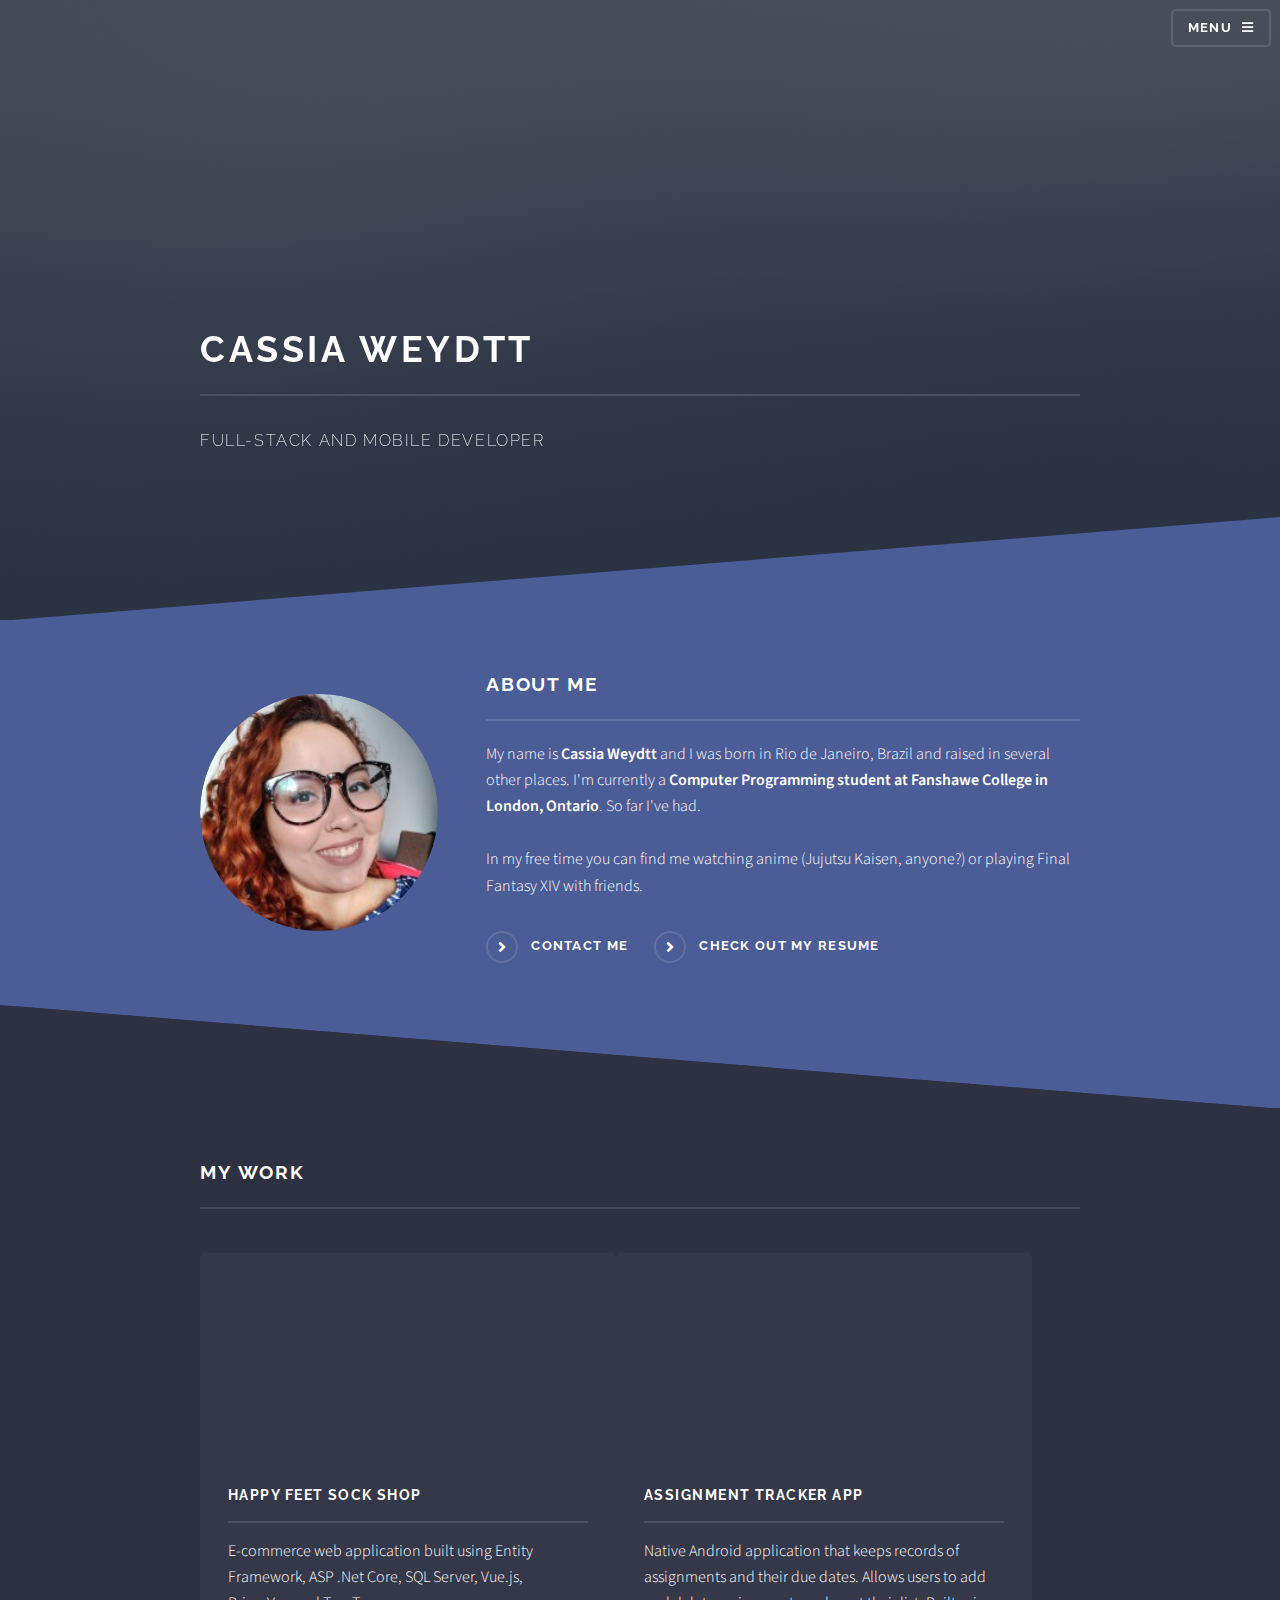
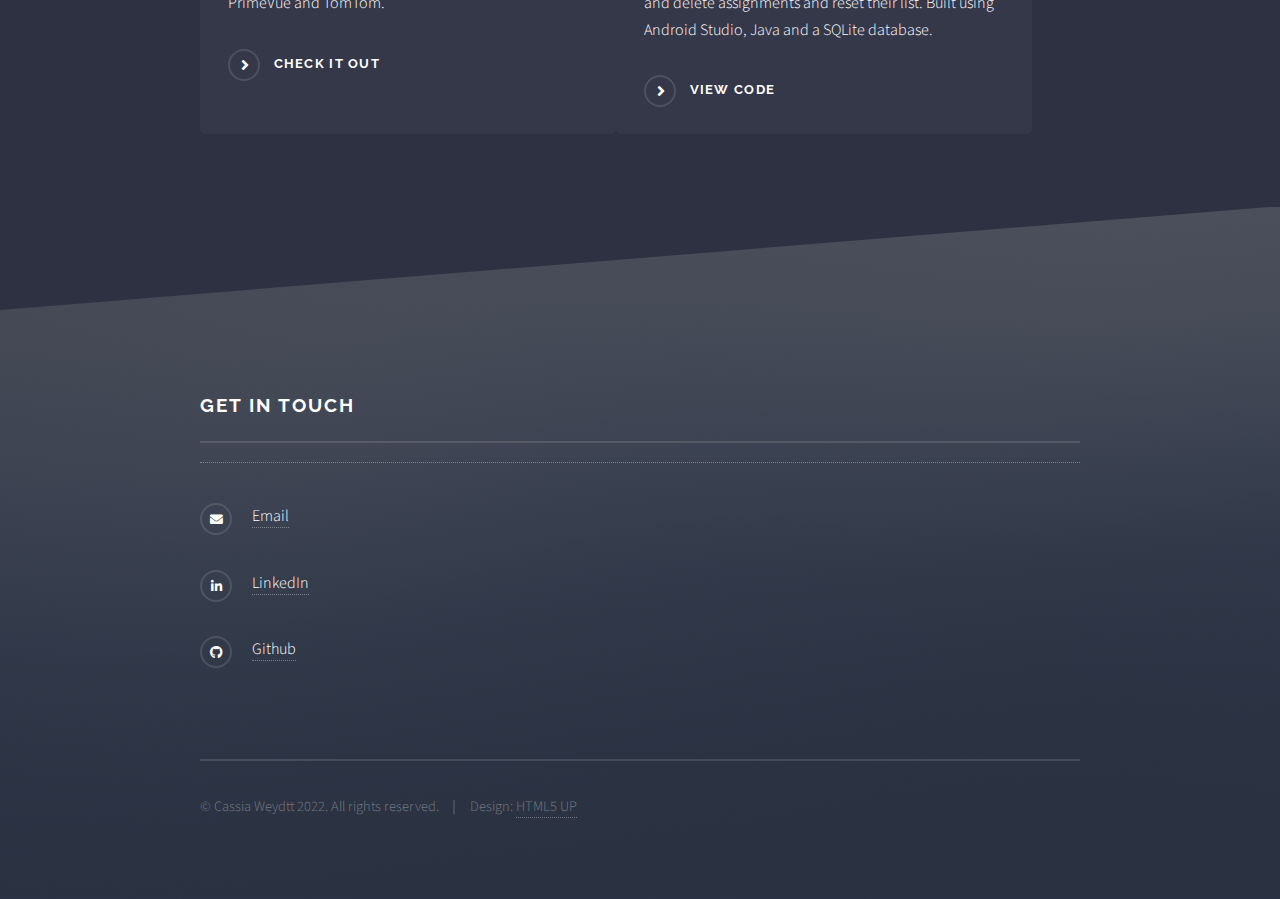
<file: index.html>
<!DOCTYPE HTML>
<html>
	<head>
		<title>Cassia Weydtt: Full-stack Developer</title>
		<meta charset="utf-8" />
		<meta name="viewport" content="width=device-width, initial-scale=1, user-scalable=no" />
		<link rel="stylesheet" href="assets/css/main.css" />
		<noscript><link rel="stylesheet" href="assets/css/noscript.css" /></noscript>
	</head>
	<body class="is-preload">

		<!-- Page Wrapper -->
			<div id="page-wrapper">

				<!-- Header -->
					<header id="header" class="alt">
						<h1><a href="index.html">Cassia Weydtt: Full-stack Developer</a></h1>
						<nav>
							<a href="#menu">Menu</a>
						</nav>
					</header>

				<!-- Menu -->
					<nav id="menu">
						<div class="inner">
							<h2>Menu</h2>
							<ul class="links">
								<li><a href="index.html">Home</a></li>
								<li><a href="#about">About Me</a></li>
								<li><a href="#myWork">My Work</a></li>
								<li><a href="#contactMe">Contact Me</a></li>
								<li><a href="CWeydtt_Resume.html">Resume</a></li>
							</ul>
							<a href="#" class="close">Close</a>
						</div>
					</nav>

				<!-- Banner -->
					<section id="banner">
						<div class="inner">
							<!-- <div class="logo"><span class="icon fa-gem"></span></div> -->
							<div class="nameAndContact">
								<h2>Cassia Weydtt</h2>
								<!-- <ul class="contact">
									<li>
										<a href="mailto:cassia.mr93@gmail.com"><i class="icon solid fa-envelope"></i></a>
									</li>
									<li>
										<a href="https://www.linkedin.com/in/cassia-martins-rodrigues-weydtt-a0887869/"><i class="icon brands fa-linkedin-in"></i></a>
									</li>
									<li>
										<a href="https://github.com/cassialote"><i class="icon brands fa-github"></i></a>
									</li>
								</ul> -->
							</div>
							<p>Full-stack and Mobile Developer</p>
						</div>
					</section>

				<!-- Wrapper -->
					<section id="wrapper">

						<!-- About me -->
						<a id="aboutMe">
							<section id="about" class="wrapper spotlight style1">
								<div class="inner">
									<a href="#" class="image"><img src="images/profile pic.jpg" alt="" /></a>
									<div class="content">
										<h2 class="major">About Me</h2>
										<p>My name is <b>Cassia Weydtt</b> and I was born in Rio de Janeiro, Brazil and raised in several other places. I'm currently a <b>Computer Programming student at Fanshawe College in London, Ontario</b>. So far I've had</b>.</br></br>
										In my free time you can find me watching anime (Jujutsu Kaisen, anyone?) or playing Final Fantasy XIV with friends.
										</p>
										<div id="callToAction">
											<a href="#contactMe" class="special">Contact Me</a>
											<a href="CWeydtt_Resume.html" class="special">Check out my resume</a>
										</div>
									</div>
								</div>
							</section>
						</a>

						<!-- Projects -->
						<a id="myWork">
							<section id="projects" class="wrapper alt style1">
								<div class="inner">
									<h2 class="major">My Work</h2>
									<section class="features">
										<article>
											<div  class="container"><iframe class="responsive-iframe"
												src="https://www.youtube.com/embed/49fCeE1zuBQ">
											</iframe></div>
											<h3 class="major">Happy Feet Sock Shop</h3>
											<p>E-commerce web application built using Entity Framework, ASP .Net Core, SQL Server, Vue.js, PrimeVue and TomTom.</p>
											<a href="https://info3067-cweydtt.azurewebsites.net" class="special">Check it out</a>
										</article>
										<article>
											<div  class="container"><iframe class="responsive-iframe"
												src="https://www.youtube.com/embed/TRcjEhNicSs">
											</iframe></div>
											<h3 class="major">Assignment Tracker  App</h3>
											<p>Native Android application that keeps records of assignments and their due dates. Allows users to add and delete assignments and reset their list. Built using Android Studio, Java and a SQLite database.</p>
											<a href="https://github.com/cassialote/INFO3136_AssignmentTracker" class="special">View code</a>
										</article>
										<!-- <article>
											<div  class="container"><iframe class="responsive-iframe"
												src="https://www.youtube.com/embed/ReDnc2waErY">
											</iframe></div>
											<h3 class="major">Quiz App</h3>
											<p>Native Android application built to solidify my understanding of basic Android controls and GUI elements.</p>
											<a href="https://github.com/cassialote/3136QuizApp" class="special">Check it out</a>
										</article> -->
									</section>
								</div>
							</section>
						</a>
					</section>

				<!-- Footer -->
				<a id="contactMe">
					<section id="footer">
						<div class="inner">
							<h2 class="major">Get in touch</h2>
							<!-- <p>Like what you saw? Hit me up!</p> -->
							
							<ul class="contact">
								<li class="icon solid fa-envelope"><a href="mailto:cassia.mr93@gmail.com">Email</a></li>
								<li class="icon brands fa-linkedin-in"><a href="https://www.linkedin.com/in/cassia-martins-rodrigues-weydtt-a0887869/">LinkedIn</a></li>
								<li class="icon brands fa-github"><a href="https://github.com/cassialote">Github</a></li>
							</ul>
							<ul class="copyright">
								<li>&copy; Cassia Weydtt 2022. All rights reserved.</li><li>Design: <a href="http://html5up.net">HTML5 UP</a></li>
							</ul>
						</div>
					</section>
				</a>
			</div>

		<!-- Scripts -->
			<script src="assets/js/jquery.min.js"></script>
			<script src="assets/js/jquery.scrollex.min.js"></script>
			<script src="assets/js/browser.min.js"></script>
			<script src="assets/js/breakpoints.min.js"></script>
			<script src="assets/js/util.js"></script>
			<script src="assets/js/main.js"></script>

	</body>
</html>
</file>
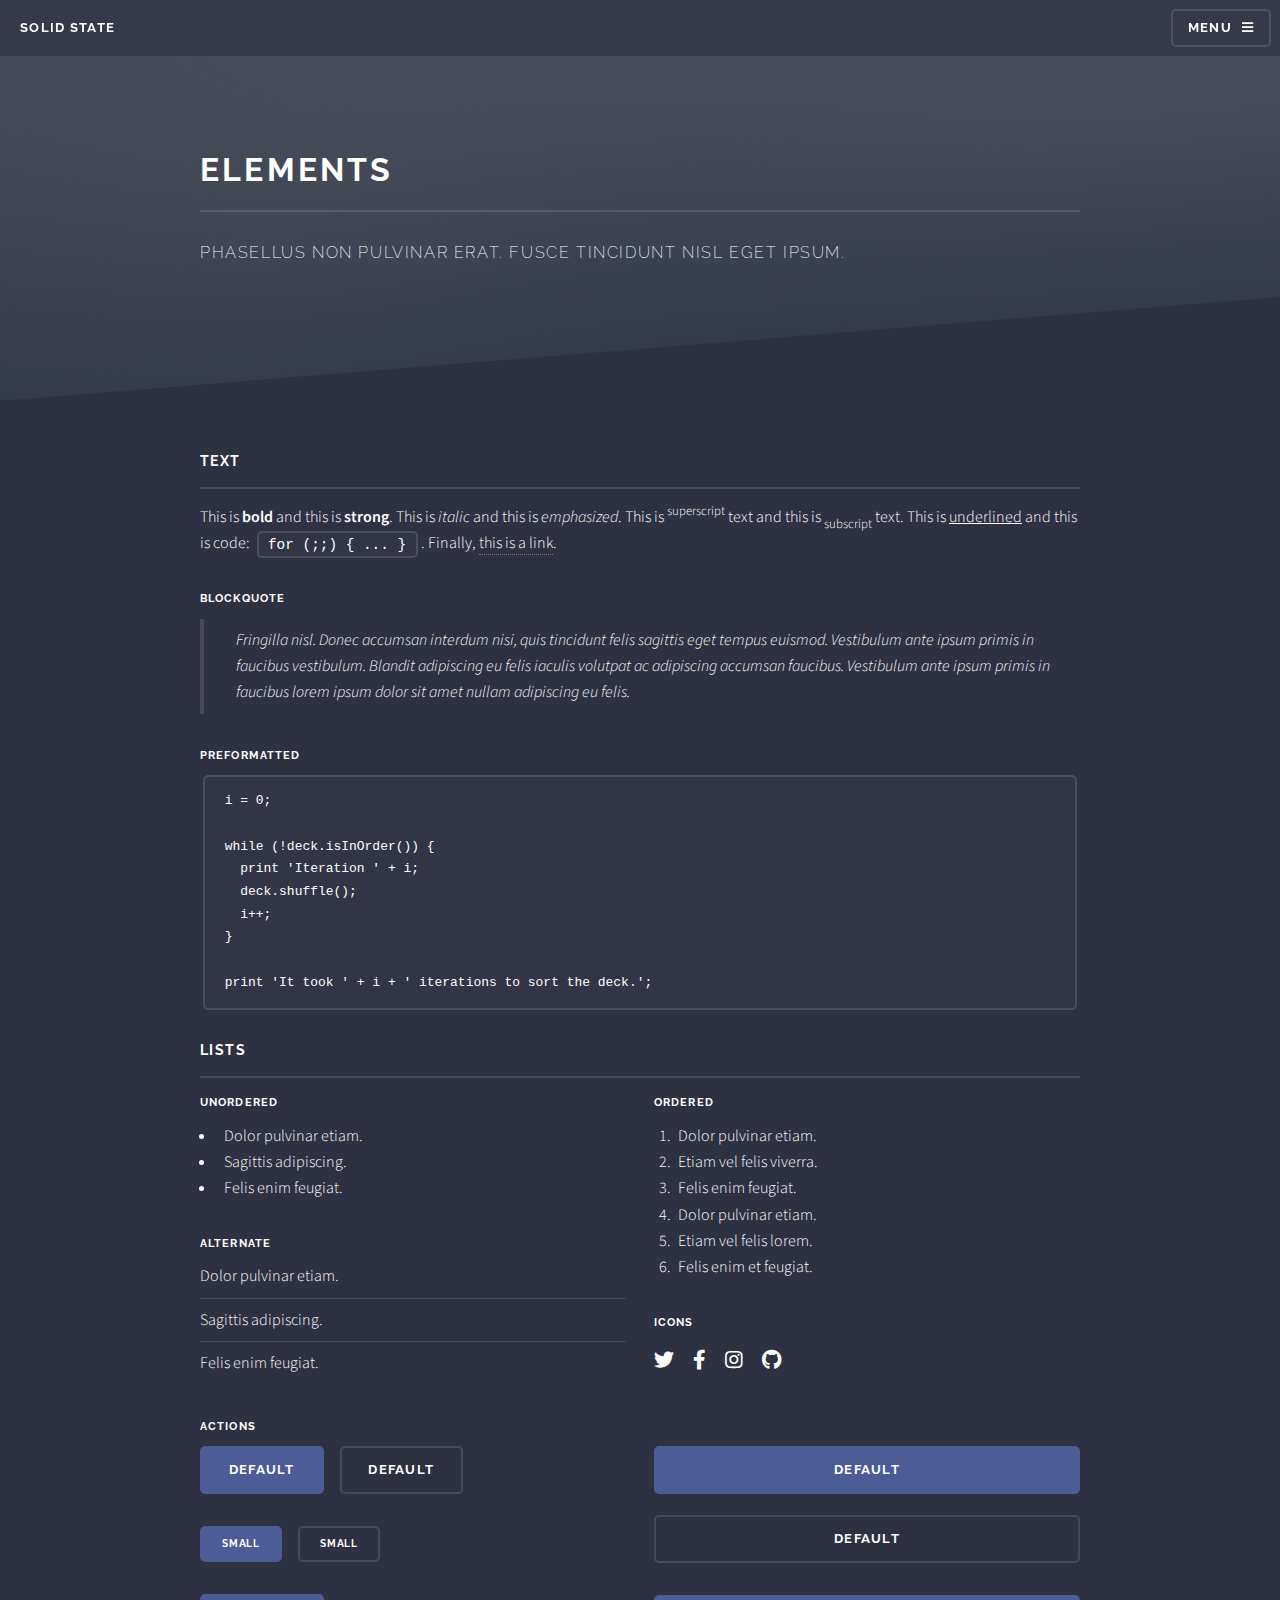
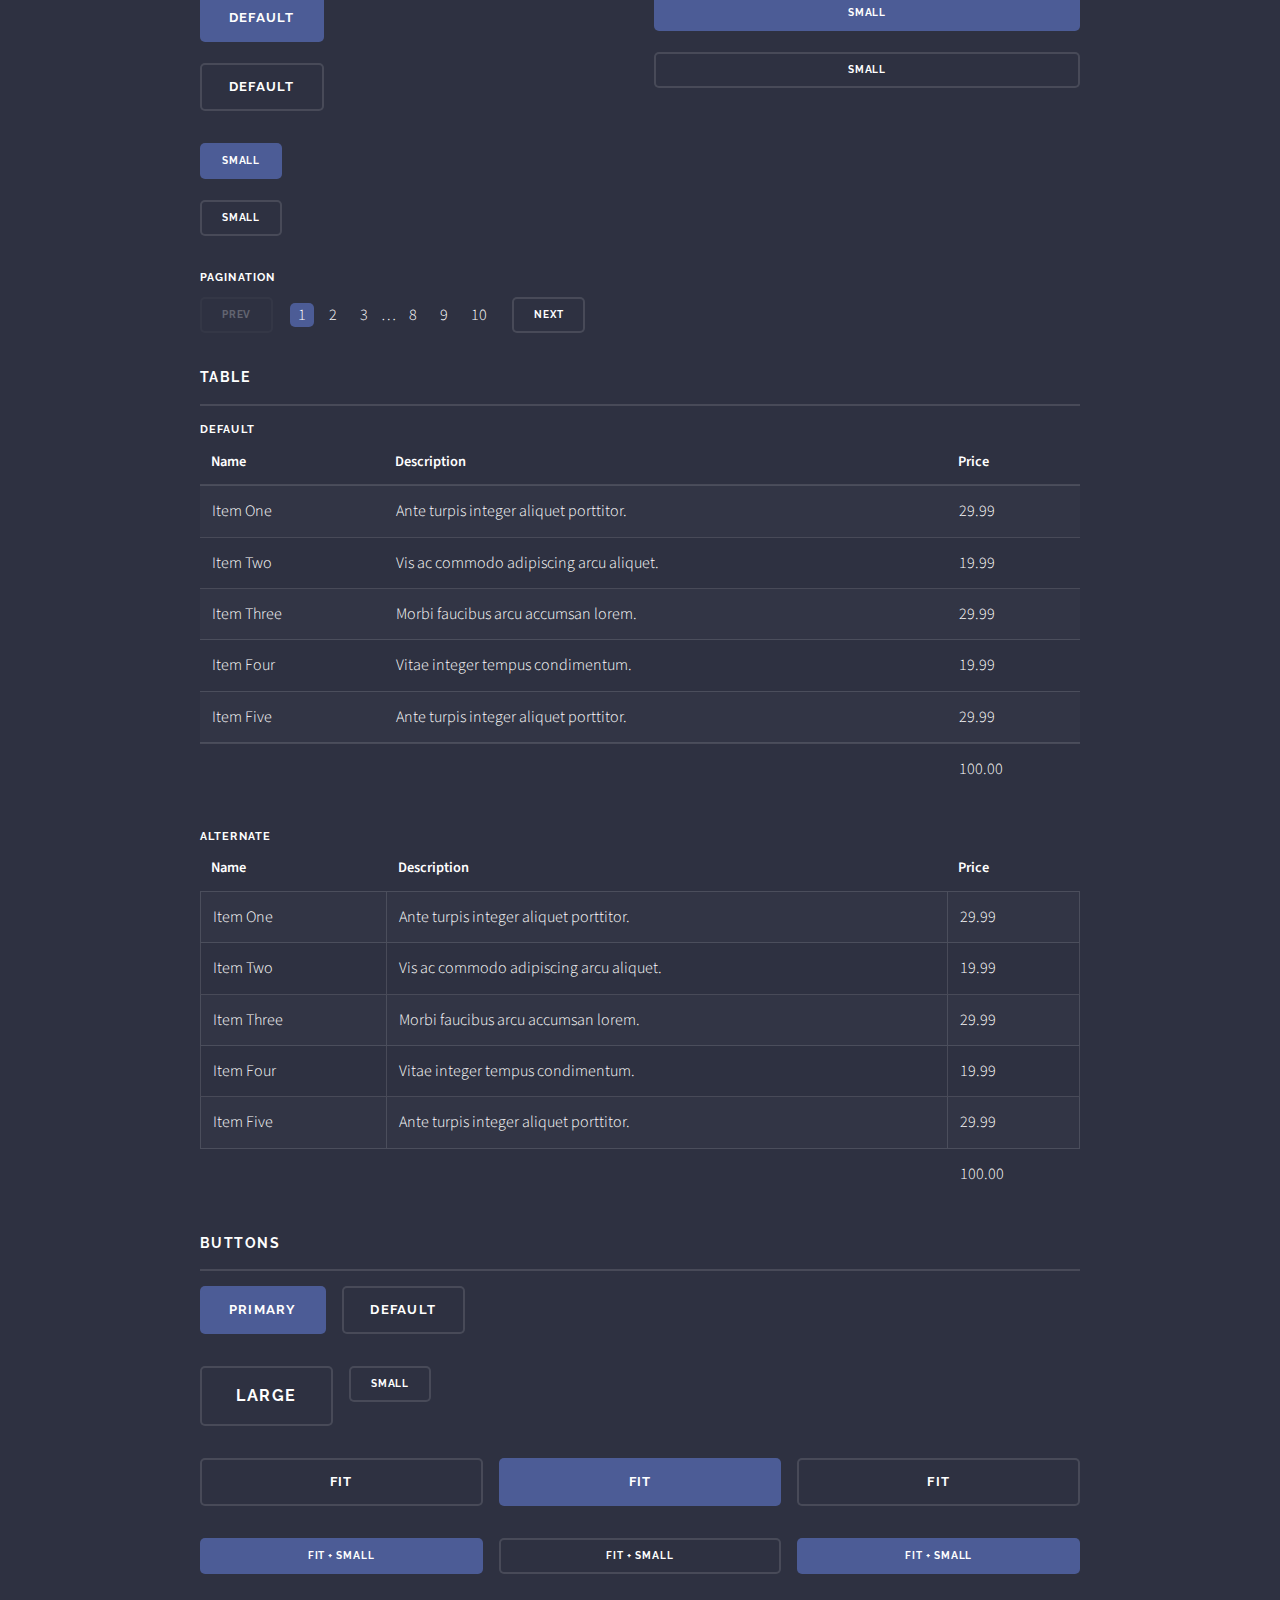
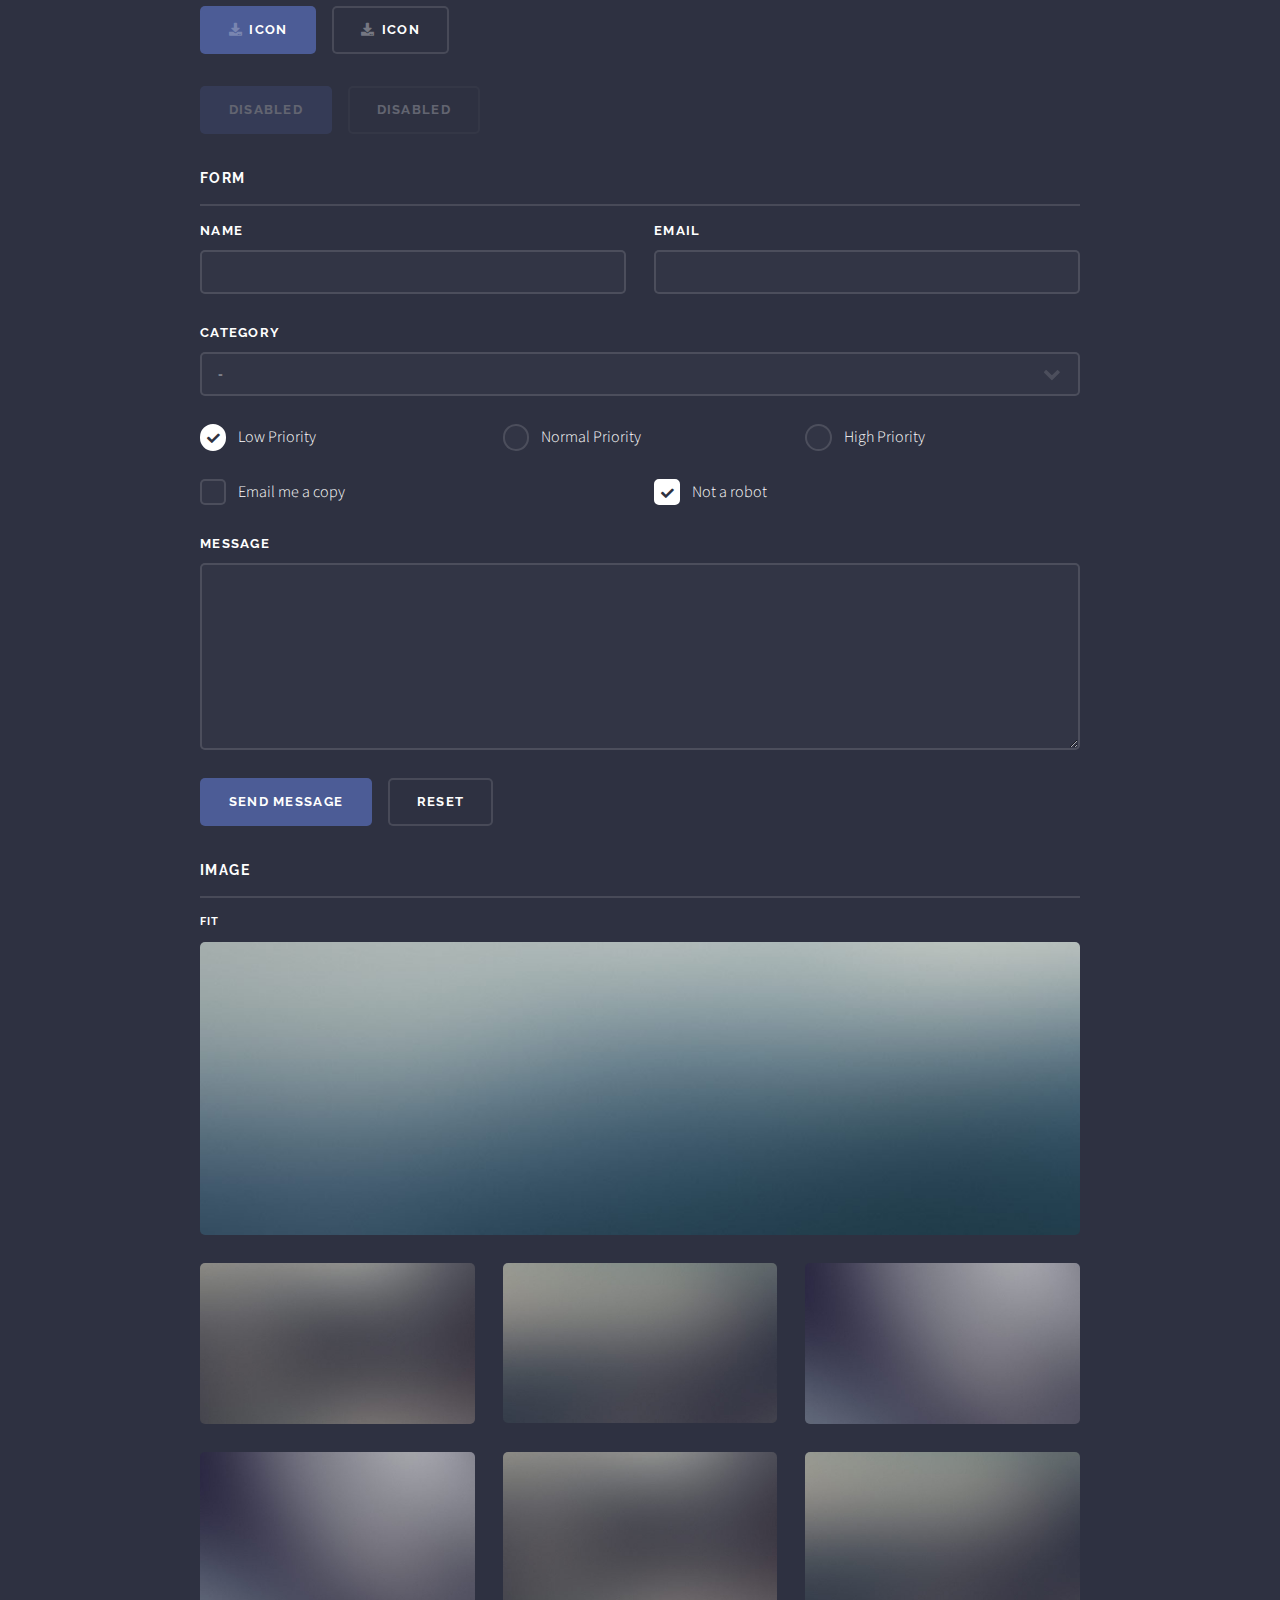
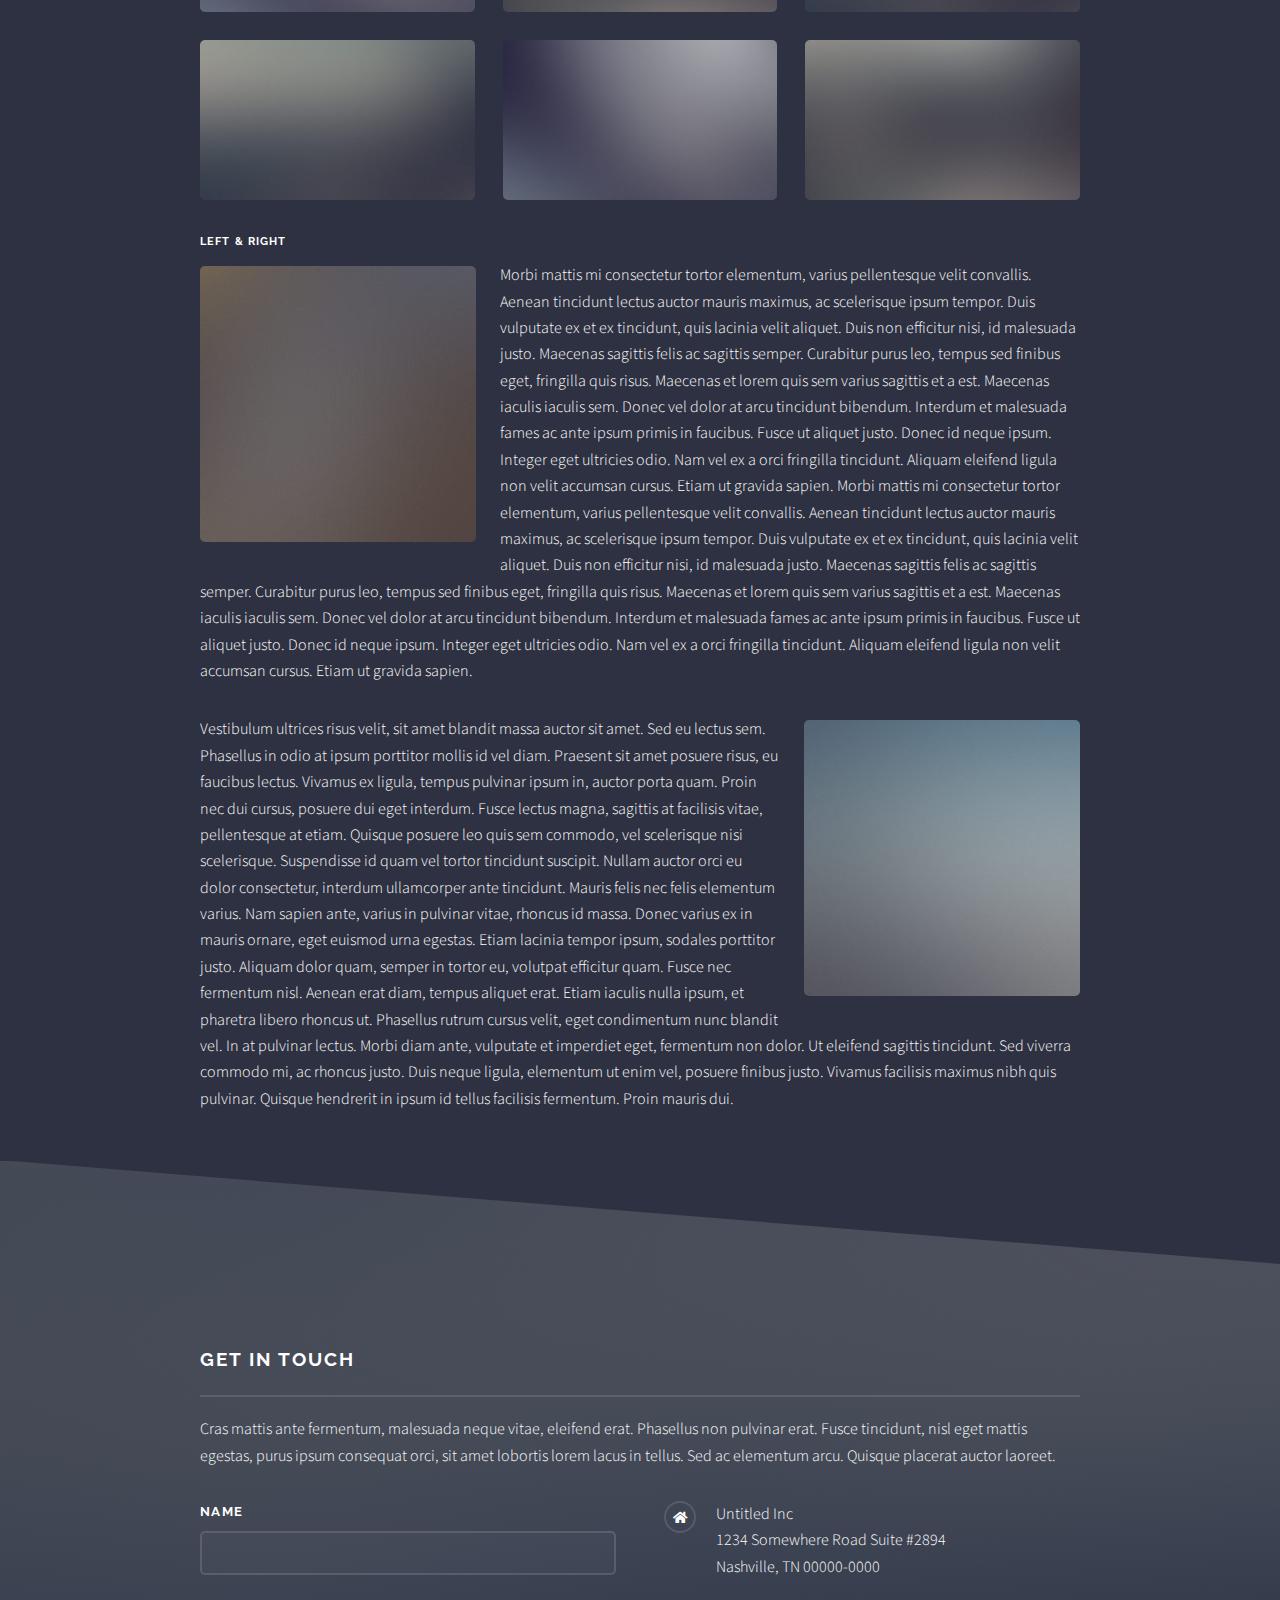
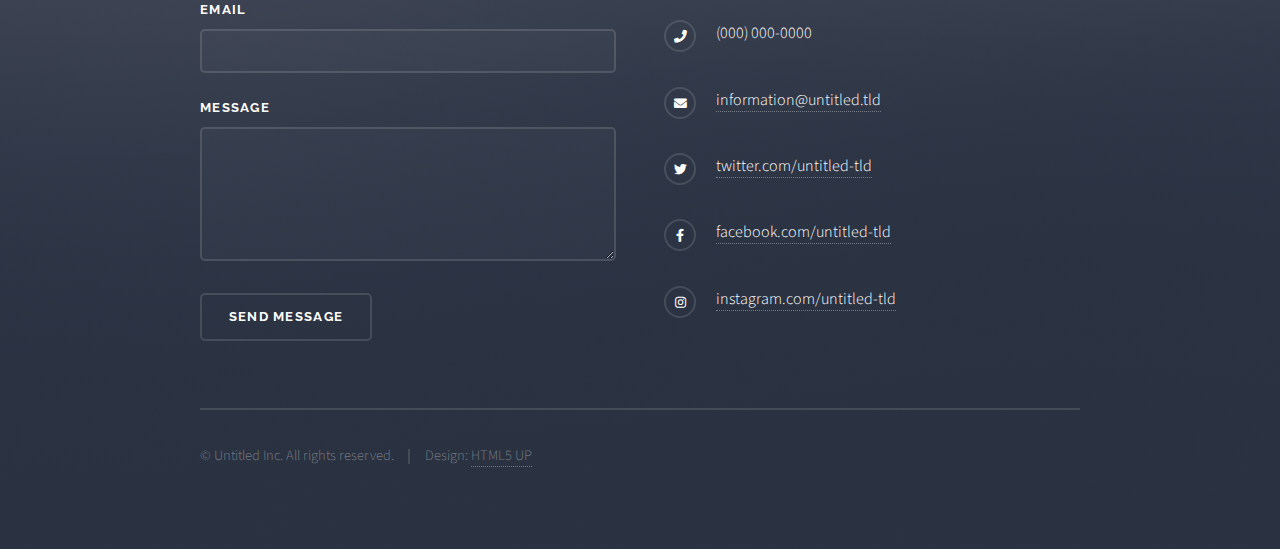
<file: elements.html>
<!DOCTYPE HTML>
<!--
	Solid State by HTML5 UP
	html5up.net | @ajlkn
	Free for personal and commercial use under the CCA 3.0 license (html5up.net/license)
-->
<html>
	<head>
		<title>Elements - Solid State by HTML5 UP</title>
		<meta charset="utf-8" />
		<meta name="viewport" content="width=device-width, initial-scale=1, user-scalable=no" />
		<link rel="stylesheet" href="assets/css/main.css" />
		<noscript><link rel="stylesheet" href="assets/css/noscript.css" /></noscript>
	</head>
	<body class="is-preload">

		<!-- Page Wrapper -->
			<div id="page-wrapper">

				<!-- Header -->
					<header id="header">
						<h1><a href="index.html">Solid State</a></h1>
						<nav>
							<a href="#menu">Menu</a>
						</nav>
					</header>

				<!-- Menu -->
					<nav id="menu">
						<div class="inner">
							<h2>Menu</h2>
							<ul class="links">
								<li><a href="index.html">Home</a></li>
								<li><a href="generic.html">Generic</a></li>
								<li><a href="elements.html">Elements</a></li>
								<li><a href="#">Log In</a></li>
								<li><a href="#">Sign Up</a></li>
							</ul>
							<a href="#" class="close">Close</a>
						</div>
					</nav>

				<!-- Wrapper -->
					<section id="wrapper">
						<header>
							<div class="inner">
								<h2>Elements</h2>
								<p>Phasellus non pulvinar erat. Fusce tincidunt nisl eget ipsum.</p>
							</div>
						</header>

						<!-- Content -->
							<div class="wrapper">
								<div class="inner">

									<section>
										<h3 class="major">Text</h3>
										<p>This is <b>bold</b> and this is <strong>strong</strong>. This is <i>italic</i> and this is <em>emphasized</em>.
										This is <sup>superscript</sup> text and this is <sub>subscript</sub> text.
										This is <u>underlined</u> and this is code: <code>for (;;) { ... }</code>. Finally, <a href="#">this is a link</a>.</p>
										<h4>Blockquote</h4>
										<blockquote>Fringilla nisl. Donec accumsan interdum nisi, quis tincidunt felis sagittis eget tempus euismod. Vestibulum ante ipsum primis in faucibus vestibulum. Blandit adipiscing eu felis iaculis volutpat ac adipiscing accumsan faucibus. Vestibulum ante ipsum primis in faucibus lorem ipsum dolor sit amet nullam adipiscing eu felis.</blockquote>
										<h4>Preformatted</h4>
										<pre><code>i = 0;

while (!deck.isInOrder()) {
  print 'Iteration ' + i;
  deck.shuffle();
  i++;
}

print 'It took ' + i + ' iterations to sort the deck.';</code></pre>
									</section>

									<section>
										<h3 class="major">Lists</h3>
										<div class="row">
											<div class="col-6 col-12-medium">
												<h4>Unordered</h4>
												<ul>
													<li>Dolor pulvinar etiam.</li>
													<li>Sagittis adipiscing.</li>
													<li>Felis enim feugiat.</li>
												</ul>
												<h4>Alternate</h4>
												<ul class="alt">
													<li>Dolor pulvinar etiam.</li>
													<li>Sagittis adipiscing.</li>
													<li>Felis enim feugiat.</li>
												</ul>
											</div>
											<div class="col-6 col-12-medium">
												<h4>Ordered</h4>
												<ol>
													<li>Dolor pulvinar etiam.</li>
													<li>Etiam vel felis viverra.</li>
													<li>Felis enim feugiat.</li>
													<li>Dolor pulvinar etiam.</li>
													<li>Etiam vel felis lorem.</li>
													<li>Felis enim et feugiat.</li>
												</ol>
												<h4>Icons</h4>
												<ul class="icons">
													<li><a href="#" class="icon brands fa-twitter"><span class="label">Twitter</span></a></li>
													<li><a href="#" class="icon brands fa-facebook-f"><span class="label">Facebook</span></a></li>
													<li><a href="#" class="icon brands fa-instagram"><span class="label">Instagram</span></a></li>
													<li><a href="#" class="icon brands fa-github"><span class="label">Github</span></a></li>
												</ul>
											</div>
										</div>
										<h4>Actions</h4>
										<div class="row">
											<div class="col-6 col-12-medium">
												<ul class="actions">
													<li><a href="#" class="button primary">Default</a></li>
													<li><a href="#" class="button">Default</a></li>
												</ul>
												<ul class="actions small">
													<li><a href="#" class="button primary small">Small</a></li>
													<li><a href="#" class="button small">Small</a></li>
												</ul>
												<ul class="actions stacked">
													<li><a href="#" class="button primary">Default</a></li>
													<li><a href="#" class="button">Default</a></li>
												</ul>
												<ul class="actions stacked small">
													<li><a href="#" class="button primary small">Small</a></li>
													<li><a href="#" class="button small">Small</a></li>
												</ul>
											</div>
											<div class="col-6 col-12-medium">
												<ul class="actions stacked">
													<li><a href="#" class="button primary fit">Default</a></li>
													<li><a href="#" class="button fit">Default</a></li>
												</ul>
												<ul class="actions stacked small">
													<li><a href="#" class="button primary small fit">Small</a></li>
													<li><a href="#" class="button small fit">Small</a></li>
												</ul>
											</div>
										</div>
										<h4>Pagination</h4>
										<ul class="pagination">
											<li><span class="button small disabled">Prev</span></li>
											<li><a href="#" class="page active">1</a></li>
											<li><a href="#" class="page">2</a></li>
											<li><a href="#" class="page">3</a></li>
											<li><span>&hellip;</span></li>
											<li><a href="#" class="page">8</a></li>
											<li><a href="#" class="page">9</a></li>
											<li><a href="#" class="page">10</a></li>
											<li><a href="#" class="button small">Next</a></li>
										</ul>
									</section>

									<section>
										<h3 class="major">Table</h3>
										<h4>Default</h4>
										<div class="table-wrapper">
											<table>
												<thead>
													<tr>
														<th>Name</th>
														<th>Description</th>
														<th>Price</th>
													</tr>
												</thead>
												<tbody>
													<tr>
														<td>Item One</td>
														<td>Ante turpis integer aliquet porttitor.</td>
														<td>29.99</td>
													</tr>
													<tr>
														<td>Item Two</td>
														<td>Vis ac commodo adipiscing arcu aliquet.</td>
														<td>19.99</td>
													</tr>
													<tr>
														<td>Item Three</td>
														<td> Morbi faucibus arcu accumsan lorem.</td>
														<td>29.99</td>
													</tr>
													<tr>
														<td>Item Four</td>
														<td>Vitae integer tempus condimentum.</td>
														<td>19.99</td>
													</tr>
													<tr>
														<td>Item Five</td>
														<td>Ante turpis integer aliquet porttitor.</td>
														<td>29.99</td>
													</tr>
												</tbody>
												<tfoot>
													<tr>
														<td colspan="2"></td>
														<td>100.00</td>
													</tr>
												</tfoot>
											</table>
										</div>

										<h4>Alternate</h4>
										<div class="table-wrapper">
											<table class="alt">
												<thead>
													<tr>
														<th>Name</th>
														<th>Description</th>
														<th>Price</th>
													</tr>
												</thead>
												<tbody>
													<tr>
														<td>Item One</td>
														<td>Ante turpis integer aliquet porttitor.</td>
														<td>29.99</td>
													</tr>
													<tr>
														<td>Item Two</td>
														<td>Vis ac commodo adipiscing arcu aliquet.</td>
														<td>19.99</td>
													</tr>
													<tr>
														<td>Item Three</td>
														<td> Morbi faucibus arcu accumsan lorem.</td>
														<td>29.99</td>
													</tr>
													<tr>
														<td>Item Four</td>
														<td>Vitae integer tempus condimentum.</td>
														<td>19.99</td>
													</tr>
													<tr>
														<td>Item Five</td>
														<td>Ante turpis integer aliquet porttitor.</td>
														<td>29.99</td>
													</tr>
												</tbody>
												<tfoot>
													<tr>
														<td colspan="2"></td>
														<td>100.00</td>
													</tr>
												</tfoot>
											</table>
										</div>
									</section>

									<section>
										<h3 class="major">Buttons</h3>
										<ul class="actions">
											<li><a href="#" class="button primary">Primary</a></li>
											<li><a href="#" class="button">Default</a></li>
										</ul>
										<ul class="actions">
											<li><a href="#" class="button large">Large</a></li>
											<li><a href="#" class="button small">Small</a></li>
										</ul>
										<ul class="actions fit">
											<li><a href="#" class="button fit">Fit</a></li>
											<li><a href="#" class="button primary fit">Fit</a></li>
											<li><a href="#" class="button fit">Fit</a></li>
										</ul>
										<ul class="actions fit small">
											<li><a href="#" class="button primary fit small">Fit + Small</a></li>
											<li><a href="#" class="button fit small">Fit + Small</a></li>
											<li><a href="#" class="button primary fit small">Fit + Small</a></li>
										</ul>
										<ul class="actions">
											<li><a href="#" class="button primary icon solid fa-download">Icon</a></li>
											<li><a href="#" class="button icon solid fa-download">Icon</a></li>
										</ul>
										<ul class="actions">
											<li><span class="button primary disabled">Disabled</span></li>
											<li><span class="button disabled">Disabled</span></li>
										</ul>
									</section>

									<section>
										<h3 class="major">Form</h3>
										<form method="post" action="#">
											<div class="row gtr-uniform">
												<div class="col-6 col-12-xsmall">
													<label for="demo-name">Name</label>
													<input type="text" name="demo-name" id="demo-name" value="" />
												</div>
												<div class="col-6 col-12-xsmall">
													<label for="demo-email">Email</label>
													<input type="email" name="demo-email" id="demo-email" value="" />
												</div>
												<div class="col-12">
													<label for="demo-category">Category</label>
													<select name="demo-category" id="demo-category">
														<option value="">-</option>
														<option value="1">Manufacturing</option>
														<option value="1">Shipping</option>
														<option value="1">Administration</option>
														<option value="1">Human Resources</option>
													</select>
												</div>
												<div class="col-4 col-12-small">
													<input type="radio" id="demo-priority-low" name="demo-priority" checked>
													<label for="demo-priority-low">Low Priority</label>
												</div>
												<div class="col-4 col-12-small">
													<input type="radio" id="demo-priority-normal" name="demo-priority">
													<label for="demo-priority-normal">Normal Priority</label>
												</div>
												<div class="col-4 col-12-small">
													<input type="radio" id="demo-priority-high" name="demo-priority">
													<label for="demo-priority-high">High Priority</label>
												</div>
												<div class="col-6 col-12-small">
													<input type="checkbox" id="demo-copy" name="demo-copy">
													<label for="demo-copy">Email me a copy</label>
												</div>
												<div class="col-6 col-12-small">
													<input type="checkbox" id="demo-human" name="demo-human" checked>
													<label for="demo-human">Not a robot</label>
												</div>
												<div class="col-12">
													<label for="demo-message">Message</label>
													<textarea name="demo-message" id="demo-message" rows="6"></textarea>
												</div>
												<div class="col-12">
													<ul class="actions">
														<li><input type="submit" value="Send Message" class="primary" /></li>
														<li><input type="reset" value="Reset" /></li>
													</ul>
												</div>
											</div>
										</form>
									</section>

									<section>
										<h3 class="major">Image</h3>
										<h4>Fit</h4>
										<div class="box alt">
											<div class="row gtr-uniform">
												<div class="col-12"><span class="image fit"><img src="images/pic08.jpg" alt="" /></span></div>
												<div class="col-4"><span class="image fit"><img src="images/pic05.jpg" alt="" /></span></div>
												<div class="col-4"><span class="image fit"><img src="images/pic06.jpg" alt="" /></span></div>
												<div class="col-4"><span class="image fit"><img src="images/pic07.jpg" alt="" /></span></div>
												<div class="col-4"><span class="image fit"><img src="images/pic07.jpg" alt="" /></span></div>
												<div class="col-4"><span class="image fit"><img src="images/pic05.jpg" alt="" /></span></div>
												<div class="col-4"><span class="image fit"><img src="images/pic06.jpg" alt="" /></span></div>
												<div class="col-4"><span class="image fit"><img src="images/pic06.jpg" alt="" /></span></div>
												<div class="col-4"><span class="image fit"><img src="images/pic07.jpg" alt="" /></span></div>
												<div class="col-4"><span class="image fit"><img src="images/pic05.jpg" alt="" /></span></div>
											</div>
										</div>
										<h4>Left &amp; Right</h4>
										<p><span class="image left"><img src="images/pic01.jpg" alt="" /></span>Morbi mattis mi consectetur tortor elementum, varius pellentesque velit convallis. Aenean tincidunt lectus auctor mauris maximus, ac scelerisque ipsum tempor. Duis vulputate ex et ex tincidunt, quis lacinia velit aliquet. Duis non efficitur nisi, id malesuada justo. Maecenas sagittis felis ac sagittis semper. Curabitur purus leo, tempus sed finibus eget, fringilla quis risus. Maecenas et lorem quis sem varius sagittis et a est. Maecenas iaculis iaculis sem. Donec vel dolor at arcu tincidunt bibendum. Interdum et malesuada fames ac ante ipsum primis in faucibus. Fusce ut aliquet justo. Donec id neque ipsum. Integer eget ultricies odio. Nam vel ex a orci fringilla tincidunt. Aliquam eleifend ligula non velit accumsan cursus. Etiam ut gravida sapien. Morbi mattis mi consectetur tortor elementum, varius pellentesque velit convallis. Aenean tincidunt lectus auctor mauris maximus, ac scelerisque ipsum tempor. Duis vulputate ex et ex tincidunt, quis lacinia velit aliquet. Duis non efficitur nisi, id malesuada justo. Maecenas sagittis felis ac sagittis semper. Curabitur purus leo, tempus sed finibus eget, fringilla quis risus. Maecenas et lorem quis sem varius sagittis et a est. Maecenas iaculis iaculis sem. Donec vel dolor at arcu tincidunt bibendum. Interdum et malesuada fames ac ante ipsum primis in faucibus. Fusce ut aliquet justo. Donec id neque ipsum. Integer eget ultricies odio. Nam vel ex a orci fringilla tincidunt. Aliquam eleifend ligula non velit accumsan cursus. Etiam ut gravida sapien.</p>
										<p><span class="image right"><img src="images/pic02.jpg" alt="" /></span>Vestibulum ultrices risus velit, sit amet blandit massa auctor sit amet. Sed eu lectus sem. Phasellus in odio at ipsum porttitor mollis id vel diam. Praesent sit amet posuere risus, eu faucibus lectus. Vivamus ex ligula, tempus pulvinar ipsum in, auctor porta quam. Proin nec dui cursus, posuere dui eget interdum. Fusce lectus magna, sagittis at facilisis vitae, pellentesque at etiam. Quisque posuere leo quis sem commodo, vel scelerisque nisi scelerisque. Suspendisse id quam vel tortor tincidunt suscipit. Nullam auctor orci eu dolor consectetur, interdum ullamcorper ante tincidunt. Mauris felis nec felis elementum varius. Nam sapien ante, varius in pulvinar vitae, rhoncus id massa. Donec varius ex in mauris ornare, eget euismod urna egestas. Etiam lacinia tempor ipsum, sodales porttitor justo. Aliquam dolor quam, semper in tortor eu, volutpat efficitur quam. Fusce nec fermentum nisl. Aenean erat diam, tempus aliquet erat. Etiam iaculis nulla ipsum, et pharetra libero rhoncus ut. Phasellus rutrum cursus velit, eget condimentum nunc blandit vel. In at pulvinar lectus. Morbi diam ante, vulputate et imperdiet eget, fermentum non dolor. Ut eleifend sagittis tincidunt. Sed viverra commodo mi, ac rhoncus justo. Duis neque ligula, elementum ut enim vel, posuere finibus justo. Vivamus facilisis maximus nibh quis pulvinar. Quisque hendrerit in ipsum id tellus facilisis fermentum. Proin mauris dui.</p>
									</section>

								</div>
							</div>

					</section>

				<!-- Footer -->
					<section id="footer">
						<div class="inner">
							<h2 class="major">Get in touch</h2>
							<p>Cras mattis ante fermentum, malesuada neque vitae, eleifend erat. Phasellus non pulvinar erat. Fusce tincidunt, nisl eget mattis egestas, purus ipsum consequat orci, sit amet lobortis lorem lacus in tellus. Sed ac elementum arcu. Quisque placerat auctor laoreet.</p>
							<form method="post" action="#">
								<div class="fields">
									<div class="field">
										<label for="name">Name</label>
										<input type="text" name="name" id="name" />
									</div>
									<div class="field">
										<label for="email">Email</label>
										<input type="email" name="email" id="email" />
									</div>
									<div class="field">
										<label for="message">Message</label>
										<textarea name="message" id="message" rows="4"></textarea>
									</div>
								</div>
								<ul class="actions">
									<li><input type="submit" value="Send Message" /></li>
								</ul>
							</form>
							<ul class="contact">
								<li class="icon solid fa-home">
									Untitled Inc<br />
									1234 Somewhere Road Suite #2894<br />
									Nashville, TN 00000-0000
								</li>
								<li class="icon solid fa-phone">(000) 000-0000</li>
								<li class="icon solid fa-envelope"><a href="#">information@untitled.tld</a></li>
								<li class="icon brands fa-twitter"><a href="#">twitter.com/untitled-tld</a></li>
								<li class="icon brands fa-facebook-f"><a href="#">facebook.com/untitled-tld</a></li>
								<li class="icon brands fa-instagram"><a href="#">instagram.com/untitled-tld</a></li>
							</ul>
							<ul class="copyright">
								<li>&copy; Untitled Inc. All rights reserved.</li><li>Design: <a href="http://html5up.net">HTML5 UP</a></li>
							</ul>
						</div>
					</section>

			</div>

		<!-- Scripts -->
			<script src="assets/js/jquery.min.js"></script>
			<script src="assets/js/jquery.scrollex.min.js"></script>
			<script src="assets/js/browser.min.js"></script>
			<script src="assets/js/breakpoints.min.js"></script>
			<script src="assets/js/util.js"></script>
			<script src="assets/js/main.js"></script>

	</body>
</html>
</file>
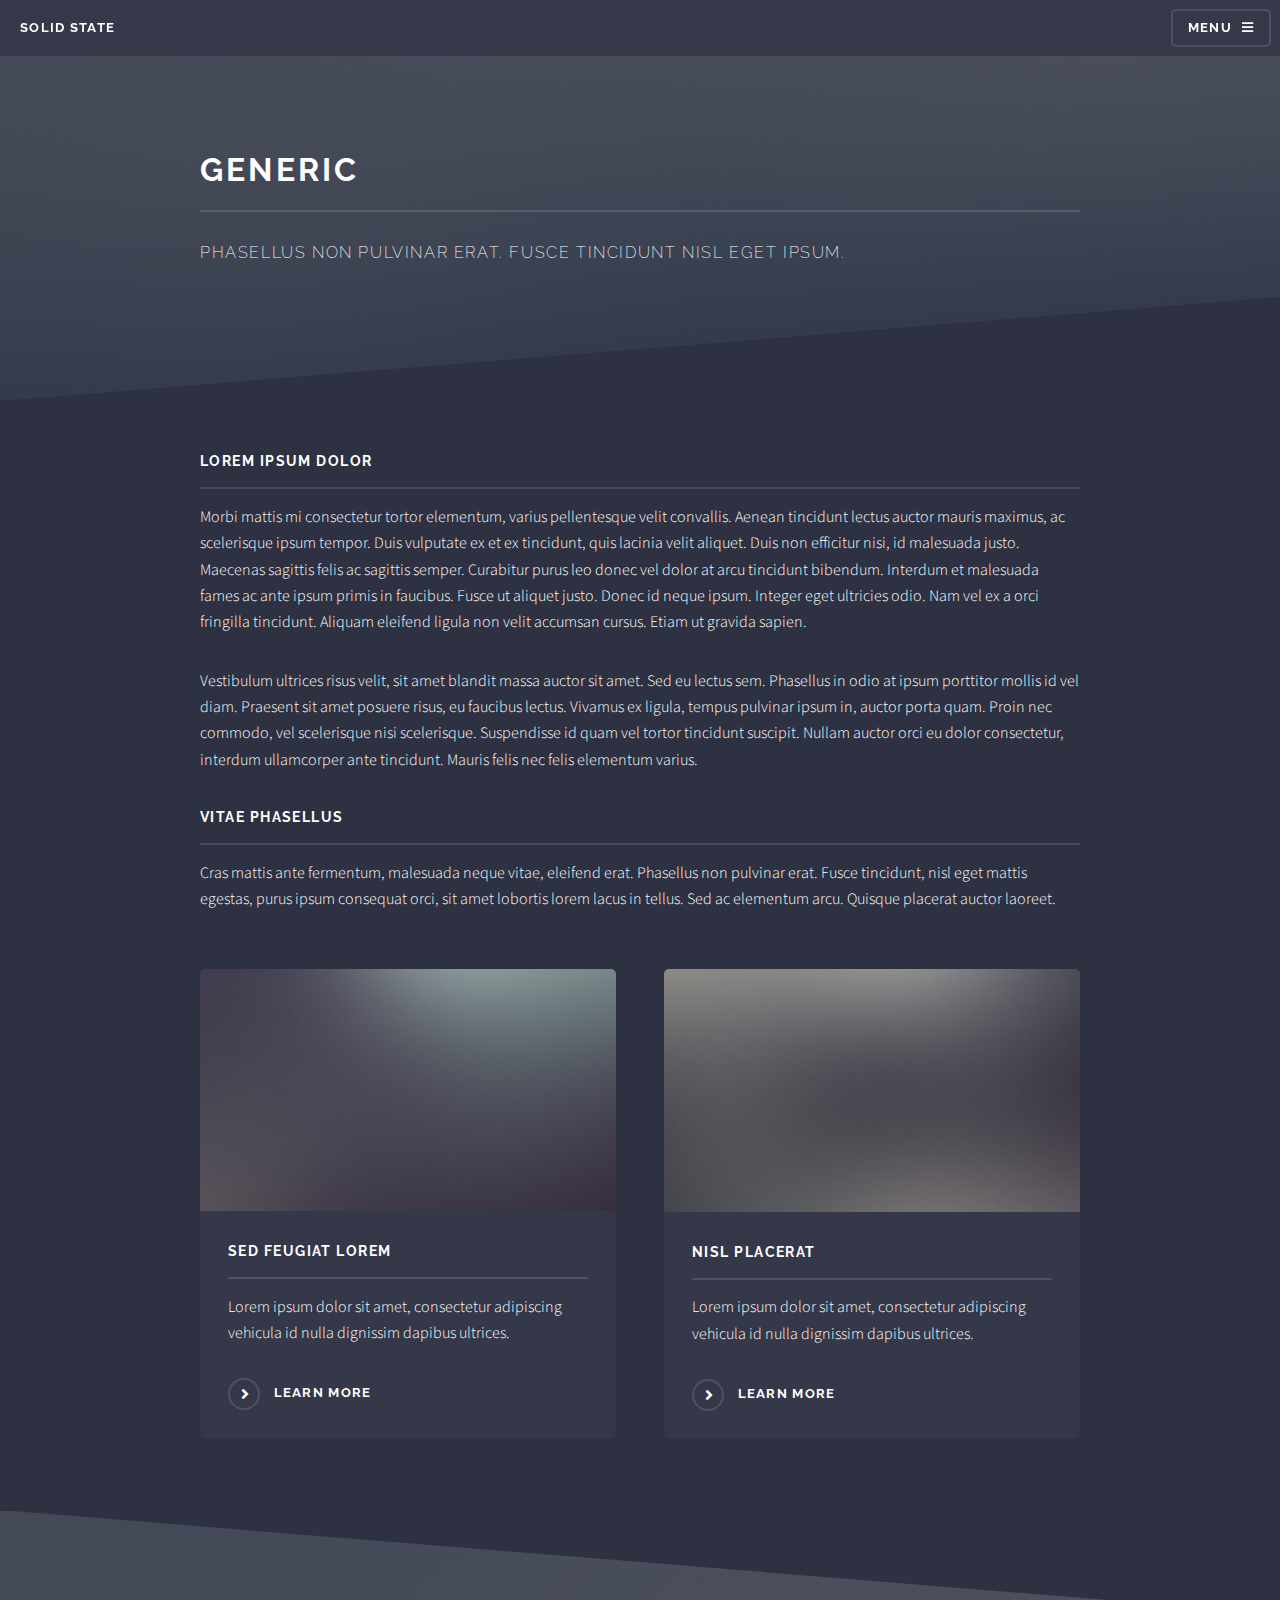
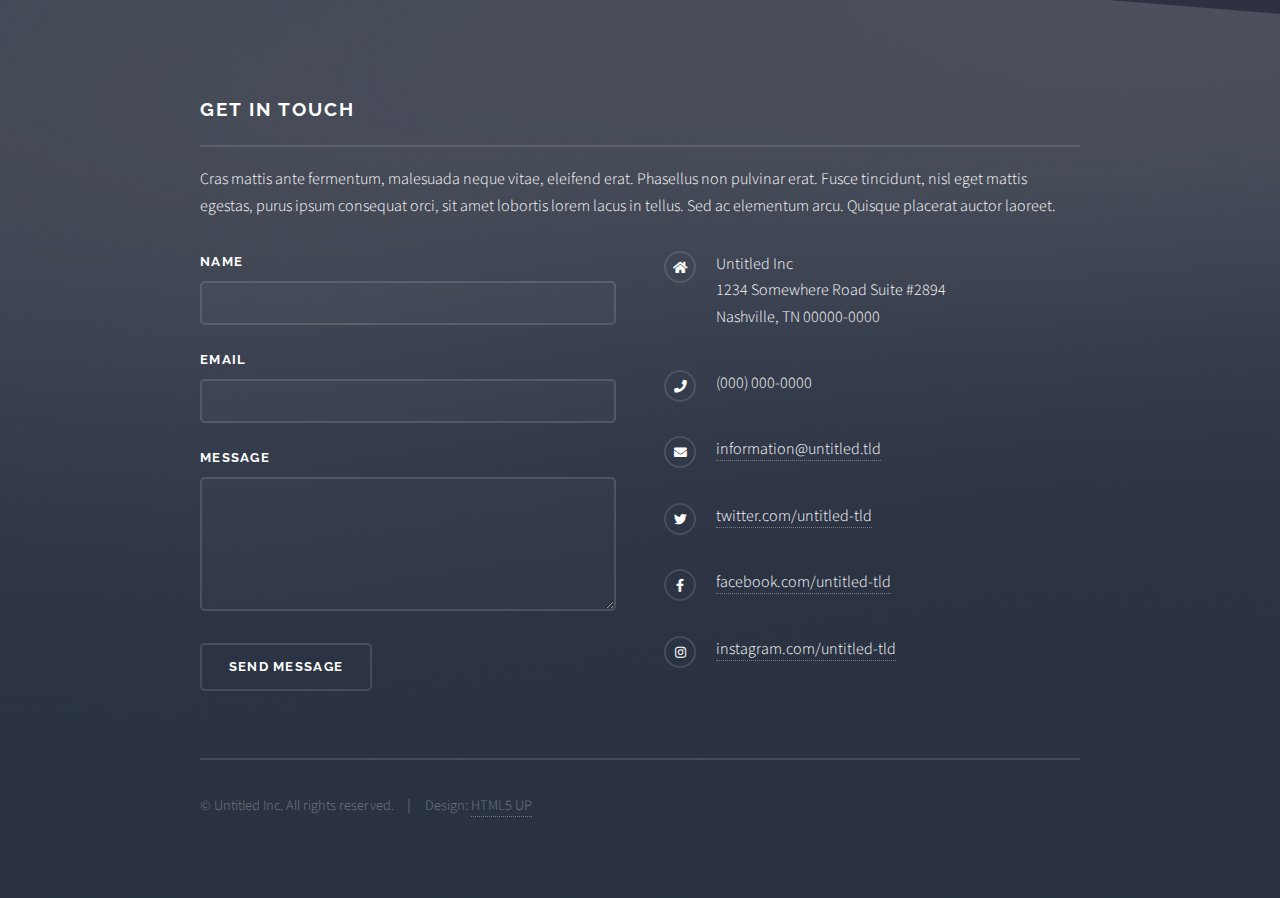
<file: generic.html>
<!DOCTYPE HTML>
<!--
	Solid State by HTML5 UP
	html5up.net | @ajlkn
	Free for personal and commercial use under the CCA 3.0 license (html5up.net/license)
-->
<html>
	<head>
		<title>Generic - Solid State by HTML5 UP</title>
		<meta charset="utf-8" />
		<meta name="viewport" content="width=device-width, initial-scale=1, user-scalable=no" />
		<link rel="stylesheet" href="assets/css/main.css" />
		<noscript><link rel="stylesheet" href="assets/css/noscript.css" /></noscript>
	</head>
	<body class="is-preload">

		<!-- Page Wrapper -->
			<div id="page-wrapper">

				<!-- Header -->
					<header id="header">
						<h1><a href="index.html">Solid State</a></h1>
						<nav>
							<a href="#menu">Menu</a>
						</nav>
					</header>

				<!-- Menu -->
					<nav id="menu">
						<div class="inner">
							<h2>Menu</h2>
							<ul class="links">
								<li><a href="index.html">Home</a></li>
								<li><a href="generic.html">Generic</a></li>
								<li><a href="elements.html">Elements</a></li>
								<li><a href="#">Log In</a></li>
								<li><a href="#">Sign Up</a></li>
							</ul>
							<a href="#" class="close">Close</a>
						</div>
					</nav>

				<!-- Wrapper -->
					<section id="wrapper">
						<header>
							<div class="inner">
								<h2>Generic</h2>
								<p>Phasellus non pulvinar erat. Fusce tincidunt nisl eget ipsum.</p>
							</div>
						</header>

						<!-- Content -->
							<div class="wrapper">
								<div class="inner">

									<h3 class="major">Lorem ipsum dolor</h3>
									<p>Morbi mattis mi consectetur tortor elementum, varius pellentesque velit convallis. Aenean tincidunt lectus auctor mauris maximus, ac scelerisque ipsum tempor. Duis vulputate ex et ex tincidunt, quis lacinia velit aliquet. Duis non efficitur nisi, id malesuada justo. Maecenas sagittis felis ac sagittis semper. Curabitur purus leo donec vel dolor at arcu tincidunt bibendum. Interdum et malesuada fames ac ante ipsum primis in faucibus. Fusce ut aliquet justo. Donec id neque ipsum. Integer eget ultricies odio. Nam vel ex a orci fringilla tincidunt. Aliquam eleifend ligula non velit accumsan cursus. Etiam ut gravida sapien.</p>

									<p>Vestibulum ultrices risus velit, sit amet blandit massa auctor sit amet. Sed eu lectus sem. Phasellus in odio at ipsum porttitor mollis id vel diam. Praesent sit amet posuere risus, eu faucibus lectus. Vivamus ex ligula, tempus pulvinar ipsum in, auctor porta quam. Proin nec commodo, vel scelerisque nisi scelerisque. Suspendisse id quam vel tortor tincidunt suscipit. Nullam auctor orci eu dolor consectetur, interdum ullamcorper ante tincidunt. Mauris felis nec felis elementum varius.</p>

									<h3 class="major">Vitae phasellus</h3>
									<p>Cras mattis ante fermentum, malesuada neque vitae, eleifend erat. Phasellus non pulvinar erat. Fusce tincidunt, nisl eget mattis egestas, purus ipsum consequat orci, sit amet lobortis lorem lacus in tellus. Sed ac elementum arcu. Quisque placerat auctor laoreet.</p>

									<section class="features">
										<article>
											<a href="#" class="image"><img src="images/pic04.jpg" alt="" /></a>
											<h3 class="major">Sed feugiat lorem</h3>
											<p>Lorem ipsum dolor sit amet, consectetur adipiscing vehicula id nulla dignissim dapibus ultrices.</p>
											<a href="#" class="special">Learn more</a>
										</article>
										<article>
											<a href="#" class="image"><img src="images/pic05.jpg" alt="" /></a>
											<h3 class="major">Nisl placerat</h3>
											<p>Lorem ipsum dolor sit amet, consectetur adipiscing vehicula id nulla dignissim dapibus ultrices.</p>
											<a href="#" class="special">Learn more</a>
										</article>
									</section>

								</div>
							</div>

					</section>

				<!-- Footer -->
					<section id="footer">
						<div class="inner">
							<h2 class="major">Get in touch</h2>
							<p>Cras mattis ante fermentum, malesuada neque vitae, eleifend erat. Phasellus non pulvinar erat. Fusce tincidunt, nisl eget mattis egestas, purus ipsum consequat orci, sit amet lobortis lorem lacus in tellus. Sed ac elementum arcu. Quisque placerat auctor laoreet.</p>
							<form method="post" action="#">
								<div class="fields">
									<div class="field">
										<label for="name">Name</label>
										<input type="text" name="name" id="name" />
									</div>
									<div class="field">
										<label for="email">Email</label>
										<input type="email" name="email" id="email" />
									</div>
									<div class="field">
										<label for="message">Message</label>
										<textarea name="message" id="message" rows="4"></textarea>
									</div>
								</div>
								<ul class="actions">
									<li><input type="submit" value="Send Message" /></li>
								</ul>
							</form>
							<ul class="contact">
								<li class="icon solid fa-home">
									Untitled Inc<br />
									1234 Somewhere Road Suite #2894<br />
									Nashville, TN 00000-0000
								</li>
								<li class="icon solid fa-phone">(000) 000-0000</li>
								<li class="icon solid fa-envelope"><a href="#">information@untitled.tld</a></li>
								<li class="icon brands fa-twitter"><a href="#">twitter.com/untitled-tld</a></li>
								<li class="icon brands fa-facebook-f"><a href="#">facebook.com/untitled-tld</a></li>
								<li class="icon brands fa-instagram"><a href="#">instagram.com/untitled-tld</a></li>
							</ul>
							<ul class="copyright">
								<li>&copy; Untitled Inc. All rights reserved.</li><li>Design: <a href="http://html5up.net">HTML5 UP</a></li>
							</ul>
						</div>
					</section>

			</div>

		<!-- Scripts -->
			<script src="assets/js/jquery.min.js"></script>
			<script src="assets/js/jquery.scrollex.min.js"></script>
			<script src="assets/js/browser.min.js"></script>
			<script src="assets/js/breakpoints.min.js"></script>
			<script src="assets/js/util.js"></script>
			<script src="assets/js/main.js"></script>

	</body>
</html>
</file>
<file: assets/css/noscript.css>
/*
	Solid State by HTML5 UP
	html5up.net | @ajlkn
	Free for personal and commercial use under the CCA 3.0 license (html5up.net/license)
*/

/* Banner */

	body.is-preload #banner .logo {
		-moz-transform: none;
		-webkit-transform: none;
		-ms-transform: none;
		transform: none;
		opacity: 1;
	}

	body.is-preload #banner h2 {
		opacity: 1;
		-moz-transform: none;
		-webkit-transform: none;
		-ms-transform: none;
		transform: none;
		-moz-filter: none;
		-webkit-filter: none;
		-ms-filter: none;
		filter: none;
	}

	body.is-preload #banner p {
		opacity: 01;
		-moz-transform: none;
		-webkit-transform: none;
		-ms-transform: none;
		transform: none;
		-moz-filter: none;
		-webkit-filter: none;
		-ms-filter: none;
		filter: none;
	}
</file>
<file: assets/css/main.css>
@import url(fontawesome-all.min.css);
@import url("https://fonts.googleapis.com/css?family=Raleway:200,700|Source+Sans+Pro:300,600,300italic,600italic");

/*
	Solid State by HTML5 UP
	html5up.net | @ajlkn
	Free for personal and commercial use under the CCA 3.0 license (html5up.net/license)
*/

html,
body,
div,
span,
applet,
object,
iframe,
h1,
h2,
h3,
h4,
h5,
h6,
p,
blockquote,
pre,
a,
abbr,
acronym,
address,
big,
cite,
code,
del,
dfn,
em,
img,
ins,
kbd,
q,
s,
samp,
small,
strike,
strong,
sub,
sup,
tt,
var,
b,
u,
i,
center,
dl,
dt,
dd,
ol,
ul,
li,
fieldset,
form,
label,
legend,
table,
caption,
tbody,
tfoot,
thead,
tr,
th,
td,
article,
aside,
canvas,
details,
embed,
figure,
figcaption,
footer,
header,
hgroup,
menu,
nav,
output,
ruby,
section,
summary,
time,
mark,
audio,
video {
  margin: 0;
  padding: 0;
  border: 0;
  font-size: 100%;
  font: inherit;
  vertical-align: baseline;
}

article,
aside,
details,
figcaption,
figure,
footer,
header,
hgroup,
menu,
nav,
section {
  display: block;
}

body {
  line-height: 1;
}

ol,
ul {
  list-style: none;
}

blockquote,
q {
  quotes: none;
}

blockquote:before,
blockquote:after,
q:before,
q:after {
  content: "";
  content: none;
}

table {
  border-collapse: collapse;
  border-spacing: 0;
}

body {
  -webkit-text-size-adjust: none;
}

mark {
  background-color: transparent;
  color: inherit;
}

input::-moz-focus-inner {
  border: 0;
  padding: 0;
}

input,
select,
textarea {
  -moz-appearance: none;
  -webkit-appearance: none;
  -ms-appearance: none;
  appearance: none;
}

.container {
  position: relative;
  overflow: hidden;
  width: 100%;
  padding-top: 56.25%; /* 16:9 Aspect Ratio (divide 9 by 16 = 0.5625) */
}

/* Then style the iframe to fit in the container div with full height and width */
.responsive-iframe {
  position: absolute;
  top: 0;
  left: 0;
  bottom: 0;
  right: 0;
  width: 100%;
  height: 100%;
}

/* Basic */

@-ms-viewport {
  width: device-width;
}

body {
  -ms-overflow-style: scrollbar;
}

@media screen and (max-width: 480px) {
  html,
  body {
    min-width: 320px;
  }
}

html {
  box-sizing: border-box;
}

*,
*:before,
*:after {
  box-sizing: inherit;
}

body {
  background-color: #2e3141;
  background-image: linear-gradient(
      to top,
      rgba(46, 49, 65, 0.8),
      rgba(46, 49, 65, 0.8)
    ),
    url("../../images/bg.jpg");
  background-size: auto, cover;
  background-attachment: fixed, fixed;
  background-position: center, center;
}

body.is-preload *,
body.is-preload *:before,
body.is-preload *:after {
  -moz-animation: none !important;
  -webkit-animation: none !important;
  -ms-animation: none !important;
  animation: none !important;
  -moz-transition: none !important;
  -webkit-transition: none !important;
  -ms-transition: none !important;
  transition: none !important;
}

/* Type */

body,
input,
select,
textarea {
  color: #ffffff;
  font-family: "Source Sans Pro", Helvetica, sans-serif;
  font-size: 16.5pt;
  font-weight: 300;
  line-height: 1.65;
}

@media screen and (max-width: 1680px) {
  body,
  input,
  select,
  textarea {
    font-size: 13pt;
  }
}

@media screen and (max-width: 1280px) {
  body,
  input,
  select,
  textarea {
    font-size: 12pt;
  }
}

@media screen and (max-width: 980px) {
  body,
  input,
  select,
  textarea {
    font-size: 12pt;
  }
}

@media screen and (max-width: 736px) {
  body,
  input,
  select,
  textarea {
    font-size: 12pt;
  }
}

@media screen and (max-width: 480px) {
  body,
  input,
  select,
  textarea {
    font-size: 12pt;
  }
}

a {
  -moz-transition: color 0.2s ease-in-out, border-bottom-color 0.2s ease-in-out;
  -webkit-transition: color 0.2s ease-in-out,
    border-bottom-color 0.2s ease-in-out;
  -ms-transition: color 0.2s ease-in-out, border-bottom-color 0.2s ease-in-out;
  transition: color 0.2s ease-in-out, border-bottom-color 0.2s ease-in-out;
  border-bottom: dotted 1px rgba(255, 255, 255, 0.35);
  color: #ffffff;
  text-decoration: none;
}

a:hover {
  border-bottom-color: transparent;
  color: #ffffff !important;
}

a.special:not(.button) {
  text-decoration: none;
  border-bottom: 0;
  display: block;
  font-family: Raleway, Helvetica, sans-serif;
  font-size: 0.8em;
  font-weight: 700;
  letter-spacing: 0.1em;
  margin: 0 0 2em 0;
  text-transform: uppercase;
}

a.special:not(.button):before {
  -moz-osx-font-smoothing: grayscale;
  -webkit-font-smoothing: antialiased;
  display: inline-block;
  font-style: normal;
  font-variant: normal;
  text-rendering: auto;
  line-height: 1;
  text-transform: none !important;
  font-family: "Font Awesome 5 Free";
  font-weight: 900;
}

a.special:not(.button):before {
  -moz-transition: background-color 0.2s ease-in-out;
  -webkit-transition: background-color 0.2s ease-in-out;
  -ms-transition: background-color 0.2s ease-in-out;
  transition: background-color 0.2s ease-in-out;
  border-radius: 100%;
  border: solid 2px rgba(255, 255, 255, 0.125);
  content: "\f105";
  display: inline-block;
  font-size: 1.25em;
  height: 2em;
  line-height: 1.75em;
  margin-right: 0.85em;
  text-align: center;
  text-indent: 0.15em;
  vertical-align: middle;
  width: 2em;
}

a.special:not(.button):hover:before {
  background-color: rgba(255, 255, 255, 0.025);
}

a.special:not(.button):active:before {
  background-color: rgba(255, 255, 255, 0.075);
}

strong,
b {
  color: #ffffff;
  font-weight: 600;
}

em,
i {
  font-style: italic;
}

p {
  margin: 0 0 2em 0;
}

h1,
h2,
h3,
h4,
h5,
h6 {
  color: #ffffff;
  font-family: Raleway, Helvetica, sans-serif;
  font-weight: 700;
  letter-spacing: 0.1em;
  margin: 0 0 1em 0;
  text-transform: uppercase;
}

h1 a,
h2 a,
h3 a,
h4 a,
h5 a,
h6 a {
  color: inherit;
  text-decoration: none;
  border-bottom: 0;
}

h1 span,
h2 span,
h3 span,
h4 span,
h5 span,
h6 span {
  font-weight: 200;
}

h1.major,
h2.major,
h3.major,
h4.major,
h5.major,
h6.major {
  padding-bottom: 1em;
  border-bottom: solid 2px rgba(255, 255, 255, 0.125);
}

h2 {
  font-size: 1.2em;
}

h3 {
  font-size: 0.9em;
}

h4 {
  font-size: 0.7em;
}

h5 {
  font-size: 0.7em;
}

h6 {
  font-size: 0.7em;
}

@media screen and (max-width: 736px) {
  h2 {
    font-size: 1em;
  }

  h3 {
    font-size: 0.8em;
  }
}

sub {
  font-size: 0.8em;
  position: relative;
  top: 0.5em;
}

sup {
  font-size: 0.8em;
  position: relative;
  top: -0.5em;
}

blockquote {
  border-left: solid 4px rgba(255, 255, 255, 0.125);
  font-style: italic;
  margin: 0 0 2em 0;
  padding: 0.5em 0 0.5em 2em;
}

code {
  background: rgba(255, 255, 255, 0.025);
  border-radius: 5px;
  border: solid 2px rgba(255, 255, 255, 0.125);
  font-family: "Courier New", monospace;
  font-size: 0.9em;
  margin: 0 0.25em;
  padding: 0.25em 0.65em;
}

pre {
  -webkit-overflow-scrolling: touch;
  font-family: "Courier New", monospace;
  font-size: 0.9em;
  margin: 0 0 2em 0;
}

pre code {
  display: block;
  line-height: 1.75em;
  padding: 1em 1.5em;
  overflow-x: auto;
}

hr {
  border: 0;
  border-bottom: solid 2px rgba(255, 255, 255, 0.125);
  margin: 2.5em 0;
}

hr.major {
  margin: 4em 0;
}

.align-left {
  text-align: left;
}

.align-center {
  text-align: center;
}

.align-right {
  text-align: right;
}

/* Row */

.row {
  display: flex;
  flex-wrap: wrap;
  box-sizing: border-box;
  align-items: stretch;
}

.row > * {
  box-sizing: border-box;
}

.row.gtr-uniform > * > :last-child {
  margin-bottom: 0;
}

.row.aln-left {
  justify-content: flex-start;
}

.row.aln-center {
  justify-content: center;
}

.row.aln-right {
  justify-content: flex-end;
}

.row.aln-top {
  align-items: flex-start;
}

.row.aln-middle {
  align-items: center;
}

.row.aln-bottom {
  align-items: flex-end;
}

.row > .imp {
  order: -1;
}

.row > .col-1 {
  width: 8.33333%;
}

.row > .off-1 {
  margin-left: 8.33333%;
}

.row > .col-2 {
  width: 16.66667%;
}

.row > .off-2 {
  margin-left: 16.66667%;
}

.row > .col-3 {
  width: 25%;
}

.row > .off-3 {
  margin-left: 25%;
}

.row > .col-4 {
  width: 33.33333%;
}

.row > .off-4 {
  margin-left: 33.33333%;
}

.row > .col-5 {
  width: 41.66667%;
}

.row > .off-5 {
  margin-left: 41.66667%;
}

.row > .col-6 {
  width: 50%;
}

.row > .off-6 {
  margin-left: 50%;
}

.row > .col-7 {
  width: 58.33333%;
}

.row > .off-7 {
  margin-left: 58.33333%;
}

.row > .col-8 {
  width: 66.66667%;
}

.row > .off-8 {
  margin-left: 66.66667%;
}

.row > .col-9 {
  width: 75%;
}

.row > .off-9 {
  margin-left: 75%;
}

.row > .col-10 {
  width: 83.33333%;
}

.row > .off-10 {
  margin-left: 83.33333%;
}

.row > .col-11 {
  width: 91.66667%;
}

.row > .off-11 {
  margin-left: 91.66667%;
}

.row > .col-12 {
  width: 100%;
}

.row > .off-12 {
  margin-left: 100%;
}

.row.gtr-0 {
  margin-top: 0;
  margin-left: 0em;
}

.row.gtr-0 > * {
  padding: 0 0 0 0em;
}

.row.gtr-0.gtr-uniform {
  margin-top: 0em;
}

.row.gtr-0.gtr-uniform > * {
  padding-top: 0em;
}

.row.gtr-25 {
  margin-top: 0;
  margin-left: -0.4375em;
}

.row.gtr-25 > * {
  padding: 0 0 0 0.4375em;
}

.row.gtr-25.gtr-uniform {
  margin-top: -0.4375em;
}

.row.gtr-25.gtr-uniform > * {
  padding-top: 0.4375em;
}

.row.gtr-50 {
  margin-top: 0;
  margin-left: -0.875em;
}

.row.gtr-50 > * {
  padding: 0 0 0 0.875em;
}

.row.gtr-50.gtr-uniform {
  margin-top: -0.875em;
}

.row.gtr-50.gtr-uniform > * {
  padding-top: 0.875em;
}

.row {
  margin-top: 0;
  margin-left: -1.75em;
}

.row > * {
  padding: 0 0 0 1.75em;
}

.row.gtr-uniform {
  margin-top: -1.75em;
}

.row.gtr-uniform > * {
  padding-top: 1.75em;
}

.row.gtr-150 {
  margin-top: 0;
  margin-left: -2.625em;
}

.row.gtr-150 > * {
  padding: 0 0 0 2.625em;
}

.row.gtr-150.gtr-uniform {
  margin-top: -2.625em;
}

.row.gtr-150.gtr-uniform > * {
  padding-top: 2.625em;
}

.row.gtr-200 {
  margin-top: 0;
  margin-left: -3.5em;
}

.row.gtr-200 > * {
  padding: 0 0 0 3.5em;
}

.row.gtr-200.gtr-uniform {
  margin-top: -3.5em;
}

.row.gtr-200.gtr-uniform > * {
  padding-top: 3.5em;
}

@media screen and (max-width: 1680px) {
  .row {
    display: flex;
    flex-wrap: wrap;
    box-sizing: border-box;
    align-items: stretch;
  }

  .row > * {
    box-sizing: border-box;
  }

  .row.gtr-uniform > * > :last-child {
    margin-bottom: 0;
  }

  .row.aln-left {
    justify-content: flex-start;
  }

  .row.aln-center {
    justify-content: center;
  }

  .row.aln-right {
    justify-content: flex-end;
  }

  .row.aln-top {
    align-items: flex-start;
  }

  .row.aln-middle {
    align-items: center;
  }

  .row.aln-bottom {
    align-items: flex-end;
  }

  .row > .imp-xlarge {
    order: -1;
  }

  .row > .col-1-xlarge {
    width: 8.33333%;
  }

  .row > .off-1-xlarge {
    margin-left: 8.33333%;
  }

  .row > .col-2-xlarge {
    width: 16.66667%;
  }

  .row > .off-2-xlarge {
    margin-left: 16.66667%;
  }

  .row > .col-3-xlarge {
    width: 25%;
  }

  .row > .off-3-xlarge {
    margin-left: 25%;
  }

  .row > .col-4-xlarge {
    width: 33.33333%;
  }

  .row > .off-4-xlarge {
    margin-left: 33.33333%;
  }

  .row > .col-5-xlarge {
    width: 41.66667%;
  }

  .row > .off-5-xlarge {
    margin-left: 41.66667%;
  }

  .row > .col-6-xlarge {
    width: 50%;
  }

  .row > .off-6-xlarge {
    margin-left: 50%;
  }

  .row > .col-7-xlarge {
    width: 58.33333%;
  }

  .row > .off-7-xlarge {
    margin-left: 58.33333%;
  }

  .row > .col-8-xlarge {
    width: 66.66667%;
  }

  .row > .off-8-xlarge {
    margin-left: 66.66667%;
  }

  .row > .col-9-xlarge {
    width: 75%;
  }

  .row > .off-9-xlarge {
    margin-left: 75%;
  }

  .row > .col-10-xlarge {
    width: 83.33333%;
  }

  .row > .off-10-xlarge {
    margin-left: 83.33333%;
  }

  .row > .col-11-xlarge {
    width: 91.66667%;
  }

  .row > .off-11-xlarge {
    margin-left: 91.66667%;
  }

  .row > .col-12-xlarge {
    width: 100%;
  }

  .row > .off-12-xlarge {
    margin-left: 100%;
  }

  .row.gtr-0 {
    margin-top: 0;
    margin-left: 0em;
  }

  .row.gtr-0 > * {
    padding: 0 0 0 0em;
  }

  .row.gtr-0.gtr-uniform {
    margin-top: 0em;
  }

  .row.gtr-0.gtr-uniform > * {
    padding-top: 0em;
  }

  .row.gtr-25 {
    margin-top: 0;
    margin-left: -0.4375em;
  }

  .row.gtr-25 > * {
    padding: 0 0 0 0.4375em;
  }

  .row.gtr-25.gtr-uniform {
    margin-top: -0.4375em;
  }

  .row.gtr-25.gtr-uniform > * {
    padding-top: 0.4375em;
  }

  .row.gtr-50 {
    margin-top: 0;
    margin-left: -0.875em;
  }

  .row.gtr-50 > * {
    padding: 0 0 0 0.875em;
  }

  .row.gtr-50.gtr-uniform {
    margin-top: -0.875em;
  }

  .row.gtr-50.gtr-uniform > * {
    padding-top: 0.875em;
  }

  .row {
    margin-top: 0;
    margin-left: -1.75em;
  }

  .row > * {
    padding: 0 0 0 1.75em;
  }

  .row.gtr-uniform {
    margin-top: -1.75em;
  }

  .row.gtr-uniform > * {
    padding-top: 1.75em;
  }

  .row.gtr-150 {
    margin-top: 0;
    margin-left: -2.625em;
  }

  .row.gtr-150 > * {
    padding: 0 0 0 2.625em;
  }

  .row.gtr-150.gtr-uniform {
    margin-top: -2.625em;
  }

  .row.gtr-150.gtr-uniform > * {
    padding-top: 2.625em;
  }

  .row.gtr-200 {
    margin-top: 0;
    margin-left: -3.5em;
  }

  .row.gtr-200 > * {
    padding: 0 0 0 3.5em;
  }

  .row.gtr-200.gtr-uniform {
    margin-top: -3.5em;
  }

  .row.gtr-200.gtr-uniform > * {
    padding-top: 3.5em;
  }
}

@media screen and (max-width: 1280px) {
  .row {
    display: flex;
    flex-wrap: wrap;
    box-sizing: border-box;
    align-items: stretch;
  }

  .row > * {
    box-sizing: border-box;
  }

  .row.gtr-uniform > * > :last-child {
    margin-bottom: 0;
  }

  .row.aln-left {
    justify-content: flex-start;
  }

  .row.aln-center {
    justify-content: center;
  }

  .row.aln-right {
    justify-content: flex-end;
  }

  .row.aln-top {
    align-items: flex-start;
  }

  .row.aln-middle {
    align-items: center;
  }

  .row.aln-bottom {
    align-items: flex-end;
  }

  .row > .imp-large {
    order: -1;
  }

  .row > .col-1-large {
    width: 8.33333%;
  }

  .row > .off-1-large {
    margin-left: 8.33333%;
  }

  .row > .col-2-large {
    width: 16.66667%;
  }

  .row > .off-2-large {
    margin-left: 16.66667%;
  }

  .row > .col-3-large {
    width: 25%;
  }

  .row > .off-3-large {
    margin-left: 25%;
  }

  .row > .col-4-large {
    width: 33.33333%;
  }

  .row > .off-4-large {
    margin-left: 33.33333%;
  }

  .row > .col-5-large {
    width: 41.66667%;
  }

  .row > .off-5-large {
    margin-left: 41.66667%;
  }

  .row > .col-6-large {
    width: 50%;
  }

  .row > .off-6-large {
    margin-left: 50%;
  }

  .row > .col-7-large {
    width: 58.33333%;
  }

  .row > .off-7-large {
    margin-left: 58.33333%;
  }

  .row > .col-8-large {
    width: 66.66667%;
  }

  .row > .off-8-large {
    margin-left: 66.66667%;
  }

  .row > .col-9-large {
    width: 75%;
  }

  .row > .off-9-large {
    margin-left: 75%;
  }

  .row > .col-10-large {
    width: 83.33333%;
  }

  .row > .off-10-large {
    margin-left: 83.33333%;
  }

  .row > .col-11-large {
    width: 91.66667%;
  }

  .row > .off-11-large {
    margin-left: 91.66667%;
  }

  .row > .col-12-large {
    width: 100%;
  }

  .row > .off-12-large {
    margin-left: 100%;
  }

  .row.gtr-0 {
    margin-top: 0;
    margin-left: 0em;
  }

  .row.gtr-0 > * {
    padding: 0 0 0 0em;
  }

  .row.gtr-0.gtr-uniform {
    margin-top: 0em;
  }

  .row.gtr-0.gtr-uniform > * {
    padding-top: 0em;
  }

  .row.gtr-25 {
    margin-top: 0;
    margin-left: -0.4375em;
  }

  .row.gtr-25 > * {
    padding: 0 0 0 0.4375em;
  }

  .row.gtr-25.gtr-uniform {
    margin-top: -0.4375em;
  }

  .row.gtr-25.gtr-uniform > * {
    padding-top: 0.4375em;
  }

  .row.gtr-50 {
    margin-top: 0;
    margin-left: -0.875em;
  }

  .row.gtr-50 > * {
    padding: 0 0 0 0.875em;
  }

  .row.gtr-50.gtr-uniform {
    margin-top: -0.875em;
  }

  .row.gtr-50.gtr-uniform > * {
    padding-top: 0.875em;
  }

  .row {
    margin-top: 0;
    margin-left: -1.75em;
  }

  .row > * {
    padding: 0 0 0 1.75em;
  }

  .row.gtr-uniform {
    margin-top: -1.75em;
  }

  .row.gtr-uniform > * {
    padding-top: 1.75em;
  }

  .row.gtr-150 {
    margin-top: 0;
    margin-left: -2.625em;
  }

  .row.gtr-150 > * {
    padding: 0 0 0 2.625em;
  }

  .row.gtr-150.gtr-uniform {
    margin-top: -2.625em;
  }

  .row.gtr-150.gtr-uniform > * {
    padding-top: 2.625em;
  }

  .row.gtr-200 {
    margin-top: 0;
    margin-left: -3.5em;
  }

  .row.gtr-200 > * {
    padding: 0 0 0 3.5em;
  }

  .row.gtr-200.gtr-uniform {
    margin-top: -3.5em;
  }

  .row.gtr-200.gtr-uniform > * {
    padding-top: 3.5em;
  }
}

@media screen and (max-width: 980px) {
  .row {
    display: flex;
    flex-wrap: wrap;
    box-sizing: border-box;
    align-items: stretch;
  }

  .row > * {
    box-sizing: border-box;
  }

  .row.gtr-uniform > * > :last-child {
    margin-bottom: 0;
  }

  .row.aln-left {
    justify-content: flex-start;
  }

  .row.aln-center {
    justify-content: center;
  }

  .row.aln-right {
    justify-content: flex-end;
  }

  .row.aln-top {
    align-items: flex-start;
  }

  .row.aln-middle {
    align-items: center;
  }

  .row.aln-bottom {
    align-items: flex-end;
  }

  .row > .imp-medium {
    order: -1;
  }

  .row > .col-1-medium {
    width: 8.33333%;
  }

  .row > .off-1-medium {
    margin-left: 8.33333%;
  }

  .row > .col-2-medium {
    width: 16.66667%;
  }

  .row > .off-2-medium {
    margin-left: 16.66667%;
  }

  .row > .col-3-medium {
    width: 25%;
  }

  .row > .off-3-medium {
    margin-left: 25%;
  }

  .row > .col-4-medium {
    width: 33.33333%;
  }

  .row > .off-4-medium {
    margin-left: 33.33333%;
  }

  .row > .col-5-medium {
    width: 41.66667%;
  }

  .row > .off-5-medium {
    margin-left: 41.66667%;
  }

  .row > .col-6-medium {
    width: 50%;
  }

  .row > .off-6-medium {
    margin-left: 50%;
  }

  .row > .col-7-medium {
    width: 58.33333%;
  }

  .row > .off-7-medium {
    margin-left: 58.33333%;
  }

  .row > .col-8-medium {
    width: 66.66667%;
  }

  .row > .off-8-medium {
    margin-left: 66.66667%;
  }

  .row > .col-9-medium {
    width: 75%;
  }

  .row > .off-9-medium {
    margin-left: 75%;
  }

  .row > .col-10-medium {
    width: 83.33333%;
  }

  .row > .off-10-medium {
    margin-left: 83.33333%;
  }

  .row > .col-11-medium {
    width: 91.66667%;
  }

  .row > .off-11-medium {
    margin-left: 91.66667%;
  }

  .row > .col-12-medium {
    width: 100%;
  }

  .row > .off-12-medium {
    margin-left: 100%;
  }

  .row.gtr-0 {
    margin-top: 0;
    margin-left: 0em;
  }

  .row.gtr-0 > * {
    padding: 0 0 0 0em;
  }

  .row.gtr-0.gtr-uniform {
    margin-top: 0em;
  }

  .row.gtr-0.gtr-uniform > * {
    padding-top: 0em;
  }

  .row.gtr-25 {
    margin-top: 0;
    margin-left: -0.4375em;
  }

  .row.gtr-25 > * {
    padding: 0 0 0 0.4375em;
  }

  .row.gtr-25.gtr-uniform {
    margin-top: -0.4375em;
  }

  .row.gtr-25.gtr-uniform > * {
    padding-top: 0.4375em;
  }

  .row.gtr-50 {
    margin-top: 0;
    margin-left: -0.875em;
  }

  .row.gtr-50 > * {
    padding: 0 0 0 0.875em;
  }

  .row.gtr-50.gtr-uniform {
    margin-top: -0.875em;
  }

  .row.gtr-50.gtr-uniform > * {
    padding-top: 0.875em;
  }

  .row {
    margin-top: 0;
    margin-left: -1.75em;
  }

  .row > * {
    padding: 0 0 0 1.75em;
  }

  .row.gtr-uniform {
    margin-top: -1.75em;
  }

  .row.gtr-uniform > * {
    padding-top: 1.75em;
  }

  .row.gtr-150 {
    margin-top: 0;
    margin-left: -2.625em;
  }

  .row.gtr-150 > * {
    padding: 0 0 0 2.625em;
  }

  .row.gtr-150.gtr-uniform {
    margin-top: -2.625em;
  }

  .row.gtr-150.gtr-uniform > * {
    padding-top: 2.625em;
  }

  .row.gtr-200 {
    margin-top: 0;
    margin-left: -3.5em;
  }

  .row.gtr-200 > * {
    padding: 0 0 0 3.5em;
  }

  .row.gtr-200.gtr-uniform {
    margin-top: -3.5em;
  }

  .row.gtr-200.gtr-uniform > * {
    padding-top: 3.5em;
  }
}

@media screen and (max-width: 736px) {
  .row {
    display: flex;
    flex-wrap: wrap;
    box-sizing: border-box;
    align-items: stretch;
  }

  .row > * {
    box-sizing: border-box;
  }

  .row.gtr-uniform > * > :last-child {
    margin-bottom: 0;
  }

  .row.aln-left {
    justify-content: flex-start;
  }

  .row.aln-center {
    justify-content: center;
  }

  .row.aln-right {
    justify-content: flex-end;
  }

  .row.aln-top {
    align-items: flex-start;
  }

  .row.aln-middle {
    align-items: center;
  }

  .row.aln-bottom {
    align-items: flex-end;
  }

  .row > .imp-small {
    order: -1;
  }

  .row > .col-1-small {
    width: 8.33333%;
  }

  .row > .off-1-small {
    margin-left: 8.33333%;
  }

  .row > .col-2-small {
    width: 16.66667%;
  }

  .row > .off-2-small {
    margin-left: 16.66667%;
  }

  .row > .col-3-small {
    width: 25%;
  }

  .row > .off-3-small {
    margin-left: 25%;
  }

  .row > .col-4-small {
    width: 33.33333%;
  }

  .row > .off-4-small {
    margin-left: 33.33333%;
  }

  .row > .col-5-small {
    width: 41.66667%;
  }

  .row > .off-5-small {
    margin-left: 41.66667%;
  }

  .row > .col-6-small {
    width: 50%;
  }

  .row > .off-6-small {
    margin-left: 50%;
  }

  .row > .col-7-small {
    width: 58.33333%;
  }

  .row > .off-7-small {
    margin-left: 58.33333%;
  }

  .row > .col-8-small {
    width: 66.66667%;
  }

  .row > .off-8-small {
    margin-left: 66.66667%;
  }

  .row > .col-9-small {
    width: 75%;
  }

  .row > .off-9-small {
    margin-left: 75%;
  }

  .row > .col-10-small {
    width: 83.33333%;
  }

  .row > .off-10-small {
    margin-left: 83.33333%;
  }

  .row > .col-11-small {
    width: 91.66667%;
  }

  .row > .off-11-small {
    margin-left: 91.66667%;
  }

  .row > .col-12-small {
    width: 100%;
  }

  .row > .off-12-small {
    margin-left: 100%;
  }

  .row.gtr-0 {
    margin-top: 0;
    margin-left: 0em;
  }

  .row.gtr-0 > * {
    padding: 0 0 0 0em;
  }

  .row.gtr-0.gtr-uniform {
    margin-top: 0em;
  }

  .row.gtr-0.gtr-uniform > * {
    padding-top: 0em;
  }

  .row.gtr-25 {
    margin-top: 0;
    margin-left: -0.3125em;
  }

  .row.gtr-25 > * {
    padding: 0 0 0 0.3125em;
  }

  .row.gtr-25.gtr-uniform {
    margin-top: -0.3125em;
  }

  .row.gtr-25.gtr-uniform > * {
    padding-top: 0.3125em;
  }

  .row.gtr-50 {
    margin-top: 0;
    margin-left: -0.625em;
  }

  .row.gtr-50 > * {
    padding: 0 0 0 0.625em;
  }

  .row.gtr-50.gtr-uniform {
    margin-top: -0.625em;
  }

  .row.gtr-50.gtr-uniform > * {
    padding-top: 0.625em;
  }

  .row {
    margin-top: 0;
    margin-left: -1.25em;
  }

  .row > * {
    padding: 0 0 0 1.25em;
  }

  .row.gtr-uniform {
    margin-top: -1.25em;
  }

  .row.gtr-uniform > * {
    padding-top: 1.25em;
  }

  .row.gtr-150 {
    margin-top: 0;
    margin-left: -1.875em;
  }

  .row.gtr-150 > * {
    padding: 0 0 0 1.875em;
  }

  .row.gtr-150.gtr-uniform {
    margin-top: -1.875em;
  }

  .row.gtr-150.gtr-uniform > * {
    padding-top: 1.875em;
  }

  .row.gtr-200 {
    margin-top: 0;
    margin-left: -2.5em;
  }

  .row.gtr-200 > * {
    padding: 0 0 0 2.5em;
  }

  .row.gtr-200.gtr-uniform {
    margin-top: -2.5em;
  }

  .row.gtr-200.gtr-uniform > * {
    padding-top: 2.5em;
  }
}

@media screen and (max-width: 480px) {
  .row {
    display: flex;
    flex-wrap: wrap;
    box-sizing: border-box;
    align-items: stretch;
  }

  .row > * {
    box-sizing: border-box;
  }

  .row.gtr-uniform > * > :last-child {
    margin-bottom: 0;
  }

  .row.aln-left {
    justify-content: flex-start;
  }

  .row.aln-center {
    justify-content: center;
  }

  .row.aln-right {
    justify-content: flex-end;
  }

  .row.aln-top {
    align-items: flex-start;
  }

  .row.aln-middle {
    align-items: center;
  }

  .row.aln-bottom {
    align-items: flex-end;
  }

  .row > .imp-xsmall {
    order: -1;
  }

  .row > .col-1-xsmall {
    width: 8.33333%;
  }

  .row > .off-1-xsmall {
    margin-left: 8.33333%;
  }

  .row > .col-2-xsmall {
    width: 16.66667%;
  }

  .row > .off-2-xsmall {
    margin-left: 16.66667%;
  }

  .row > .col-3-xsmall {
    width: 25%;
  }

  .row > .off-3-xsmall {
    margin-left: 25%;
  }

  .row > .col-4-xsmall {
    width: 33.33333%;
  }

  .row > .off-4-xsmall {
    margin-left: 33.33333%;
  }

  .row > .col-5-xsmall {
    width: 41.66667%;
  }

  .row > .off-5-xsmall {
    margin-left: 41.66667%;
  }

  .row > .col-6-xsmall {
    width: 50%;
  }

  .row > .off-6-xsmall {
    margin-left: 50%;
  }

  .row > .col-7-xsmall {
    width: 58.33333%;
  }

  .row > .off-7-xsmall {
    margin-left: 58.33333%;
  }

  .row > .col-8-xsmall {
    width: 66.66667%;
  }

  .row > .off-8-xsmall {
    margin-left: 66.66667%;
  }

  .row > .col-9-xsmall {
    width: 75%;
  }

  .row > .off-9-xsmall {
    margin-left: 75%;
  }

  .row > .col-10-xsmall {
    width: 83.33333%;
  }

  .row > .off-10-xsmall {
    margin-left: 83.33333%;
  }

  .row > .col-11-xsmall {
    width: 91.66667%;
  }

  .row > .off-11-xsmall {
    margin-left: 91.66667%;
  }

  .row > .col-12-xsmall {
    width: 100%;
  }

  .row > .off-12-xsmall {
    margin-left: 100%;
  }

  .row.gtr-0 {
    margin-top: 0;
    margin-left: 0em;
  }

  .row.gtr-0 > * {
    padding: 0 0 0 0em;
  }

  .row.gtr-0.gtr-uniform {
    margin-top: 0em;
  }

  .row.gtr-0.gtr-uniform > * {
    padding-top: 0em;
  }

  .row.gtr-25 {
    margin-top: 0;
    margin-left: -0.3125em;
  }

  .row.gtr-25 > * {
    padding: 0 0 0 0.3125em;
  }

  .row.gtr-25.gtr-uniform {
    margin-top: -0.3125em;
  }

  .row.gtr-25.gtr-uniform > * {
    padding-top: 0.3125em;
  }

  .row.gtr-50 {
    margin-top: 0;
    margin-left: -0.625em;
  }

  .row.gtr-50 > * {
    padding: 0 0 0 0.625em;
  }

  .row.gtr-50.gtr-uniform {
    margin-top: -0.625em;
  }

  .row.gtr-50.gtr-uniform > * {
    padding-top: 0.625em;
  }

  .row {
    margin-top: 0;
    margin-left: -1.25em;
  }

  .row > * {
    padding: 0 0 0 1.25em;
  }

  .row.gtr-uniform {
    margin-top: -1.25em;
  }

  .row.gtr-uniform > * {
    padding-top: 1.25em;
  }

  .row.gtr-150 {
    margin-top: 0;
    margin-left: -1.875em;
  }

  .row.gtr-150 > * {
    padding: 0 0 0 1.875em;
  }

  .row.gtr-150.gtr-uniform {
    margin-top: -1.875em;
  }

  .row.gtr-150.gtr-uniform > * {
    padding-top: 1.875em;
  }

  .row.gtr-200 {
    margin-top: 0;
    margin-left: -2.5em;
  }

  .row.gtr-200 > * {
    padding: 0 0 0 2.5em;
  }

  .row.gtr-200.gtr-uniform {
    margin-top: -2.5em;
  }

  .row.gtr-200.gtr-uniform > * {
    padding-top: 2.5em;
  }
}

@media screen and (max-width: 360px) {
  .row {
    display: flex;
    flex-wrap: wrap;
    box-sizing: border-box;
    align-items: stretch;
  }

  .row > * {
    box-sizing: border-box;
  }

  .row.gtr-uniform > * > :last-child {
    margin-bottom: 0;
  }

  .row.aln-left {
    justify-content: flex-start;
  }

  .row.aln-center {
    justify-content: center;
  }

  .row.aln-right {
    justify-content: flex-end;
  }

  .row.aln-top {
    align-items: flex-start;
  }

  .row.aln-middle {
    align-items: center;
  }

  .row.aln-bottom {
    align-items: flex-end;
  }

  .row > .imp-xxsmall {
    order: -1;
  }

  .row > .col-1-xxsmall {
    width: 8.33333%;
  }

  .row > .off-1-xxsmall {
    margin-left: 8.33333%;
  }

  .row > .col-2-xxsmall {
    width: 16.66667%;
  }

  .row > .off-2-xxsmall {
    margin-left: 16.66667%;
  }

  .row > .col-3-xxsmall {
    width: 25%;
  }

  .row > .off-3-xxsmall {
    margin-left: 25%;
  }

  .row > .col-4-xxsmall {
    width: 33.33333%;
  }

  .row > .off-4-xxsmall {
    margin-left: 33.33333%;
  }

  .row > .col-5-xxsmall {
    width: 41.66667%;
  }

  .row > .off-5-xxsmall {
    margin-left: 41.66667%;
  }

  .row > .col-6-xxsmall {
    width: 50%;
  }

  .row > .off-6-xxsmall {
    margin-left: 50%;
  }

  .row > .col-7-xxsmall {
    width: 58.33333%;
  }

  .row > .off-7-xxsmall {
    margin-left: 58.33333%;
  }

  .row > .col-8-xxsmall {
    width: 66.66667%;
  }

  .row > .off-8-xxsmall {
    margin-left: 66.66667%;
  }

  .row > .col-9-xxsmall {
    width: 75%;
  }

  .row > .off-9-xxsmall {
    margin-left: 75%;
  }

  .row > .col-10-xxsmall {
    width: 83.33333%;
  }

  .row > .off-10-xxsmall {
    margin-left: 83.33333%;
  }

  .row > .col-11-xxsmall {
    width: 91.66667%;
  }

  .row > .off-11-xxsmall {
    margin-left: 91.66667%;
  }

  .row > .col-12-xxsmall {
    width: 100%;
  }

  .row > .off-12-xxsmall {
    margin-left: 100%;
  }

  .row.gtr-0 {
    margin-top: 0;
    margin-left: 0em;
  }

  .row.gtr-0 > * {
    padding: 0 0 0 0em;
  }

  .row.gtr-0.gtr-uniform {
    margin-top: 0em;
  }

  .row.gtr-0.gtr-uniform > * {
    padding-top: 0em;
  }

  .row.gtr-25 {
    margin-top: 0;
    margin-left: -0.3125em;
  }

  .row.gtr-25 > * {
    padding: 0 0 0 0.3125em;
  }

  .row.gtr-25.gtr-uniform {
    margin-top: -0.3125em;
  }

  .row.gtr-25.gtr-uniform > * {
    padding-top: 0.3125em;
  }

  .row.gtr-50 {
    margin-top: 0;
    margin-left: -0.625em;
  }

  .row.gtr-50 > * {
    padding: 0 0 0 0.625em;
  }

  .row.gtr-50.gtr-uniform {
    margin-top: -0.625em;
  }

  .row.gtr-50.gtr-uniform > * {
    padding-top: 0.625em;
  }

  .row {
    margin-top: 0;
    margin-left: -1.25em;
  }

  .row > * {
    padding: 0 0 0 1.25em;
  }

  .row.gtr-uniform {
    margin-top: -1.25em;
  }

  .row.gtr-uniform > * {
    padding-top: 1.25em;
  }

  .row.gtr-150 {
    margin-top: 0;
    margin-left: -1.875em;
  }

  .row.gtr-150 > * {
    padding: 0 0 0 1.875em;
  }

  .row.gtr-150.gtr-uniform {
    margin-top: -1.875em;
  }

  .row.gtr-150.gtr-uniform > * {
    padding-top: 1.875em;
  }

  .row.gtr-200 {
    margin-top: 0;
    margin-left: -2.5em;
  }

  .row.gtr-200 > * {
    padding: 0 0 0 2.5em;
  }

  .row.gtr-200.gtr-uniform {
    margin-top: -2.5em;
  }

  .row.gtr-200.gtr-uniform > * {
    padding-top: 2.5em;
  }
}

/* Section/Article */

section.special,
article.special {
  text-align: center;
}

/* Form */

form {
  margin: 0 0 2em 0;
}

form > :last-child {
  margin-bottom: 0;
}

form > .fields {
  display: -moz-flex;
  display: -webkit-flex;
  display: -ms-flex;
  display: flex;
  -moz-flex-wrap: wrap;
  -webkit-flex-wrap: wrap;
  -ms-flex-wrap: wrap;
  flex-wrap: wrap;
  width: calc(100% + 3em);
  margin: -1.5em 0 2em -1.5em;
}

form > .fields > .field {
  -moz-flex-grow: 0;
  -webkit-flex-grow: 0;
  -ms-flex-grow: 0;
  flex-grow: 0;
  -moz-flex-shrink: 0;
  -webkit-flex-shrink: 0;
  -ms-flex-shrink: 0;
  flex-shrink: 0;
  padding: 1.5em 0 0 1.5em;
  width: calc(100% - 1.5em);
}

form > .fields > .field.half {
  width: calc(50% - 0.75em);
}

form > .fields > .field.third {
  width: calc(100% / 3 - 0.5em);
}

form > .fields > .field.quarter {
  width: calc(25% - 0.375em);
}

@media screen and (max-width: 480px) {
  form > .fields {
    width: calc(100% + 3em);
    margin: -1.5em 0 2em -1.5em;
  }

  form > .fields > .field {
    padding: 1.5em 0 0 1.5em;
    width: calc(100% - 1.5em);
  }

  form > .fields > .field.half {
    width: calc(100% - 1.5em);
  }

  form > .fields > .field.third {
    width: calc(100% - 1.5em);
  }

  form > .fields > .field.quarter {
    width: calc(100% - 1.5em);
  }
}

label {
  color: #ffffff;
  display: block;
  font-family: Raleway, Helvetica, sans-serif;
  font-size: 0.8em;
  font-weight: 700;
  letter-spacing: 0.1em;
  margin: 0 0 0.7em 0;
  text-transform: uppercase;
}

input[type="text"],
input[type="password"],
input[type="email"],
input[type="tel"],
select,
textarea {
  -moz-appearance: none;
  -webkit-appearance: none;
  -ms-appearance: none;
  appearance: none;
  background: rgba(255, 255, 255, 0.025);
  border-radius: 5px;
  border: none;
  border: solid 2px rgba(255, 255, 255, 0.125);
  color: inherit;
  display: block;
  outline: 0;
  padding: 0 1em;
  text-decoration: none;
  width: 100%;
}

input[type="text"]:invalid,
input[type="password"]:invalid,
input[type="email"]:invalid,
input[type="tel"]:invalid,
select:invalid,
textarea:invalid {
  box-shadow: none;
}

input[type="text"]:focus,
input[type="password"]:focus,
input[type="email"]:focus,
input[type="tel"]:focus,
select:focus,
textarea:focus {
  border-color: #5b6ba6;
}

select {
  background-image: url("data:image/svg+xml;charset=utf8,%3Csvg xmlns='http://www.w3.org/2000/svg' width='40' height='40' preserveAspectRatio='none' viewBox='0 0 40 40'%3E%3Cpath d='M9.4,12.3l10.4,10.4l10.4-10.4c0.2-0.2,0.5-0.4,0.9-0.4c0.3,0,0.6,0.1,0.9,0.4l3.3,3.3c0.2,0.2,0.4,0.5,0.4,0.9 c0,0.4-0.1,0.6-0.4,0.9L20.7,31.9c-0.2,0.2-0.5,0.4-0.9,0.4c-0.3,0-0.6-0.1-0.9-0.4L4.3,17.3c-0.2-0.2-0.4-0.5-0.4-0.9 c0-0.4,0.1-0.6,0.4-0.9l3.3-3.3c0.2-0.2,0.5-0.4,0.9-0.4S9.1,12.1,9.4,12.3z' fill='rgba(255, 255, 255, 0.125)' /%3E%3C/svg%3E");
  background-size: 1.25rem;
  background-repeat: no-repeat;
  background-position: calc(100% - 1rem) center;
  height: 2.75em;
  padding-right: 2.75em;
  text-overflow: ellipsis;
}

select option {
  color: #ffffff;
  background: #2e3141;
}

select:focus::-ms-value {
  background-color: transparent;
}

select::-ms-expand {
  display: none;
}

input[type="text"],
input[type="password"],
input[type="email"],
select {
  height: 2.75em;
}

textarea {
  padding: 0.75em 1em;
}

input[type="checkbox"],
input[type="radio"] {
  -moz-appearance: none;
  -webkit-appearance: none;
  -ms-appearance: none;
  appearance: none;
  display: block;
  float: left;
  margin-right: -2em;
  opacity: 0;
  width: 1em;
  z-index: -1;
}

input[type="checkbox"] + label,
input[type="radio"] + label {
  text-decoration: none;
  color: #ffffff;
  cursor: pointer;
  display: inline-block;
  font-size: 1em;
  font-family: "Source Sans Pro", Helvetica, sans-serif;
  text-transform: none;
  letter-spacing: 0;
  font-weight: 300;
  padding-left: 2.4em;
  padding-right: 0.75em;
  position: relative;
}

input[type="checkbox"] + label:before,
input[type="radio"] + label:before {
  -moz-osx-font-smoothing: grayscale;
  -webkit-font-smoothing: antialiased;
  display: inline-block;
  font-style: normal;
  font-variant: normal;
  text-rendering: auto;
  line-height: 1;
  text-transform: none !important;
  font-family: "Font Awesome 5 Free";
  font-weight: 900;
}

input[type="checkbox"] + label:before,
input[type="radio"] + label:before {
  background: rgba(255, 255, 255, 0.025);
  border-radius: 5px;
  border: solid 2px rgba(255, 255, 255, 0.125);
  content: "";
  display: inline-block;
  font-size: 0.8em;
  height: 2.0625em;
  left: 0;
  line-height: 2.0625em;
  position: absolute;
  text-align: center;
  top: 0;
  width: 2.0625em;
}

input[type="checkbox"]:checked + label:before,
input[type="radio"]:checked + label:before {
  background: #ffffff;
  border-color: #ffffff;
  content: "\f00c";
  color: #2e3141;
}

input[type="checkbox"]:focus + label:before,
input[type="radio"]:focus + label:before {
  border-color: #4c5c96;
}

input[type="checkbox"] + label:before {
  border-radius: 5px;
}

input[type="radio"] + label:before {
  border-radius: 100%;
}

::-webkit-input-placeholder {
  color: rgba(255, 255, 255, 0.35) !important;
  opacity: 1;
}

:-moz-placeholder {
  color: rgba(255, 255, 255, 0.35) !important;
  opacity: 1;
}

::-moz-placeholder {
  color: rgba(255, 255, 255, 0.35) !important;
  opacity: 1;
}

:-ms-input-placeholder {
  color: rgba(255, 255, 255, 0.35) !important;
  opacity: 1;
}

/* Box */

.box {
  border-radius: 5px;
  border: solid 2px rgba(255, 255, 255, 0.125);
  margin-bottom: 2em;
  padding: 1.5em;
}

.box > :last-child,
.box > :last-child > :last-child,
.box > :last-child > :last-child > :last-child {
  margin-bottom: 0;
}

.box.alt {
  border: 0;
  border-radius: 0;
  padding: 0;
}

/* Icon */

.icon {
  text-decoration: none;
  border-bottom: none;
  position: relative;
}

.icon:before {
  -moz-osx-font-smoothing: grayscale;
  -webkit-font-smoothing: antialiased;
  display: inline-block;
  font-style: normal;
  font-variant: normal;
  text-rendering: auto;
  line-height: 1;
  text-transform: none !important;
  font-family: "Font Awesome 5 Free";
  font-weight: 400;
}

.icon > .label {
  display: none;
}

.icon:before {
  line-height: inherit;
}

.icon.solid:before {
  font-weight: 900;
}

.icon.brands:before {
  font-family: "Font Awesome 5 Brands";
}

/* Image */

.image {
  border-radius: 5px;
  border: 0;
  display: inline-block;
  position: relative;
}

.image img {
  border-radius: 5px;
  display: block;
}

.image.left,
.image.right {
  max-width: 40%;
}

.image.left img,
.image.right img {
  width: 100%;
}

.image.left {
  float: left;
  padding: 0 1.5em 1em 0;
  top: 0.25em;
}

.image.right {
  float: right;
  padding: 0 0 1em 1.5em;
  top: 0.25em;
}

.image.fit {
  display: block;
  margin: 0 0 2em 0;
  width: 100%;
}

.image.fit img {
  width: 100%;
}

.image.main {
  display: block;
  margin: 0 0 3em 0;
  width: 100%;
}

.image.main img {
  width: 100%;
}

/* List */

ol {
  list-style: decimal;
  margin: 0 0 2em 0;
  padding-left: 1.25em;
}

ol li {
  padding-left: 0.25em;
}

ul {
  list-style: disc;
  margin: 0 0 2em 0;
  padding-left: 1em;
}

ul li {
  padding-left: 0.5em;
}

ul.alt {
  list-style: none;
  padding-left: 0;
}

ul.alt li {
  border-top: solid 1px rgba(255, 255, 255, 0.125);
  padding: 0.5em 0;
}

ul.alt li:first-child {
  border-top: 0;
  padding-top: 0;
}

dl {
  margin: 0 0 2em 0;
}

dl dt {
  display: block;
  font-weight: 600;
  margin: 0 0 1em 0;
}

dl dd {
  margin-left: 2em;
}

/* Actions */

ul.actions {
  display: -moz-flex;
  display: -webkit-flex;
  display: -ms-flex;
  display: flex;
  cursor: default;
  list-style: none;
  margin-left: -1em;
  padding-left: 0;
}

ul.actions li {
  padding: 0 0 0 1em;
  vertical-align: middle;
}

ul.actions.special {
  -moz-justify-content: center;
  -webkit-justify-content: center;
  -ms-justify-content: center;
  justify-content: center;
  width: 100%;
  margin-left: 0;
}

ul.actions.special li:first-child {
  padding-left: 0;
}

ul.actions.stacked {
  -moz-flex-direction: column;
  -webkit-flex-direction: column;
  -ms-flex-direction: column;
  flex-direction: column;
  margin-left: 0;
}

ul.actions.stacked li {
  padding: 1.3em 0 0 0;
}

ul.actions.stacked li:first-child {
  padding-top: 0;
}

ul.actions.fit {
  width: calc(100% + 1em);
}

ul.actions.fit li {
  -moz-flex-grow: 1;
  -webkit-flex-grow: 1;
  -ms-flex-grow: 1;
  flex-grow: 1;
  -moz-flex-shrink: 1;
  -webkit-flex-shrink: 1;
  -ms-flex-shrink: 1;
  flex-shrink: 1;
  width: 100%;
}

ul.actions.fit li > * {
  width: 100%;
}

ul.actions.fit.stacked {
  width: 100%;
}

@media screen and (max-width: 480px) {
  ul.actions:not(.fixed) {
    -moz-flex-direction: column;
    -webkit-flex-direction: column;
    -ms-flex-direction: column;
    flex-direction: column;
    margin-left: 0;
    width: 100% !important;
  }

  ul.actions:not(.fixed) li {
    -moz-flex-grow: 1;
    -webkit-flex-grow: 1;
    -ms-flex-grow: 1;
    flex-grow: 1;
    -moz-flex-shrink: 1;
    -webkit-flex-shrink: 1;
    -ms-flex-shrink: 1;
    flex-shrink: 1;
    padding: 1em 0 0 0;
    text-align: center;
    width: 100%;
  }

  ul.actions:not(.fixed) li > * {
    width: 100%;
  }

  ul.actions:not(.fixed) li:first-child {
    padding-top: 0;
  }

  ul.actions:not(.fixed) li input[type="submit"],
  ul.actions:not(.fixed) li input[type="reset"],
  ul.actions:not(.fixed) li input[type="button"],
  ul.actions:not(.fixed) li button,
  ul.actions:not(.fixed) li .button {
    width: 100%;
  }

  ul.actions:not(.fixed) li input[type="submit"].icon:before,
  ul.actions:not(.fixed) li input[type="reset"].icon:before,
  ul.actions:not(.fixed) li input[type="button"].icon:before,
  ul.actions:not(.fixed) li button.icon:before,
  ul.actions:not(.fixed) li .button.icon:before {
    margin-left: -0.5rem;
  }
}

/* Icons */

ul.icons {
  cursor: default;
  list-style: none;
  padding-left: 0;
}

ul.icons li {
  display: inline-block;
  padding: 0 1em 0 0;
}

ul.icons li:last-child {
  padding-right: 0;
}

ul.icons li .icon:before {
  font-size: 1.25em;
}

/* Contact */

ul.contact {
  list-style: none;
  padding: 0;
}

ul.contact li {
  text-decoration: none;
  margin: 2.5em 0 0 0;
  padding: 0 0 0 3.25em;
  position: relative;
}

ul.contact li:before {
  -moz-osx-font-smoothing: grayscale;
  -webkit-font-smoothing: antialiased;
  display: inline-block;
  font-style: normal;
  font-variant: normal;
  text-rendering: auto;
  line-height: 1;
  text-transform: none !important;
  font-family: "Font Awesome 5 Free";
  font-weight: 400;
}

ul.contact li:before {
  border-radius: 100%;
  border: solid 2px rgba(255, 255, 255, 0.125);
  display: inline-block;
  font-size: 0.8em;
  height: 2.5em;
  left: 0;
  line-height: 2.35em;
  position: absolute;
  text-align: center;
  top: 0;
  width: 2.5em;
}

ul.contact li:first-child {
  margin-top: 0;
}

@media screen and (max-width: 736px) {
  ul.contact li {
    margin: 1.5em 0 0 0;
  }
}

/* Pagination */

ul.pagination {
  cursor: default;
  list-style: none;
  padding-left: 0;
}

ul.pagination li {
  display: inline-block;
  padding-left: 0;
  vertical-align: middle;
}

ul.pagination li > .page {
  -moz-transition: background-color 0.2s ease-in-out, color 0.2s ease-in-out;
  -webkit-transition: background-color 0.2s ease-in-out, color 0.2s ease-in-out;
  -ms-transition: background-color 0.2s ease-in-out, color 0.2s ease-in-out;
  transition: background-color 0.2s ease-in-out, color 0.2s ease-in-out;
  border-bottom: 0;
  border-radius: 5px;
  display: inline-block;
  height: 1.5em;
  line-height: 1.5em;
  margin: 0 0.125em;
  min-width: 1.5em;
  padding: 0 0.5em;
  text-align: center;
}

ul.pagination li > .page:hover {
  background-color: rgba(255, 255, 255, 0.025);
}

ul.pagination li > .page.active {
  background-color: #4c5c96;
}

ul.pagination li:first-child {
  padding-right: 0.75em;
}

ul.pagination li:last-child {
  padding-left: 0.75em;
}

@media screen and (max-width: 480px) {
  ul.pagination li:nth-child(n + 2):nth-last-child(n + 2) {
    display: none;
  }

  ul.pagination li .button {
    width: 100%;
  }

  ul.pagination li:first-child {
    width: calc(50% - 2px);
    text-align: left;
    padding-right: 0.325em;
  }

  ul.pagination li:last-child {
    width: calc(50% - 2px);
    text-align: right;
    padding-left: 0.325em;
  }
}

/* Table */

.table-wrapper {
  -webkit-overflow-scrolling: touch;
  overflow-x: auto;
}

table {
  margin: 0 0 2em 0;
  width: 100%;
}

table tbody tr {
  border: solid 1px rgba(255, 255, 255, 0.125);
  border-left: 0;
  border-right: 0;
}

table tbody tr:nth-child(2n + 1) {
  background-color: rgba(255, 255, 255, 0.025);
}

table td {
  padding: 0.75em 0.75em;
}

table th {
  color: #ffffff;
  font-size: 0.9em;
  font-weight: 600;
  padding: 0 0.75em 0.75em 0.75em;
  text-align: left;
}

table thead {
  border-bottom: solid 2px rgba(255, 255, 255, 0.125);
}

table tfoot {
  border-top: solid 2px rgba(255, 255, 255, 0.125);
}

table.alt {
  border-collapse: separate;
}

table.alt tbody tr td {
  border: solid 1px rgba(255, 255, 255, 0.125);
  border-left-width: 0;
  border-top-width: 0;
}

table.alt tbody tr td:first-child {
  border-left-width: 1px;
}

table.alt tbody tr:first-child td {
  border-top-width: 1px;
}

table.alt thead {
  border-bottom: 0;
}

table.alt tfoot {
  border-top: 0;
}

/* Button */

input[type="submit"],
input[type="reset"],
input[type="button"],
button,
.button {
  -moz-appearance: none;
  -webkit-appearance: none;
  -ms-appearance: none;
  appearance: none;
  -moz-transition: background-color 0.2s ease-in-out;
  -webkit-transition: background-color 0.2s ease-in-out;
  -ms-transition: background-color 0.2s ease-in-out;
  transition: background-color 0.2s ease-in-out;
  background-color: transparent;
  border-radius: 5px;
  border: 0;
  box-shadow: inset 0 0 0 2px rgba(255, 255, 255, 0.125);
  color: #ffffff !important;
  cursor: pointer;
  display: inline-block;
  font-family: Raleway, Helvetica, sans-serif;
  font-size: 0.8em;
  font-weight: 700;
  height: 3.75em;
  letter-spacing: 0.1em;
  line-height: 3.75em;
  padding: 0 2.25em;
  text-align: center;
  text-decoration: none;
  text-transform: uppercase;
  white-space: nowrap;
}

input[type="submit"]:hover,
input[type="reset"]:hover,
input[type="button"]:hover,
button:hover,
.button:hover {
  background-color: rgba(255, 255, 255, 0.025);
}

input[type="submit"]:active,
input[type="reset"]:active,
input[type="button"]:active,
button:active,
.button:active {
  background-color: rgba(255, 255, 255, 0.075);
}

input[type="submit"].icon:before,
input[type="reset"].icon:before,
input[type="button"].icon:before,
button.icon:before,
.button.icon:before {
  margin-right: 0.5em;
  color: rgba(255, 255, 255, 0.35);
}

input[type="submit"].primary,
input[type="reset"].primary,
input[type="button"].primary,
button.primary,
.button.primary {
  background-color: #4c5c96;
  box-shadow: none;
}

input[type="submit"].primary:hover,
input[type="reset"].primary:hover,
input[type="button"].primary:hover,
button.primary:hover,
.button.primary:hover {
  background-color: #53639e;
}

input[type="submit"].primary:active,
input[type="reset"].primary:active,
input[type="button"].primary:active,
button.primary:active,
.button.primary:active {
  background-color: #45558d;
}

input[type="submit"].primary.icon:before,
input[type="reset"].primary.icon:before,
input[type="button"].primary.icon:before,
button.primary.icon:before,
.button.primary.icon:before {
  color: #7985b0;
}

input[type="submit"].fit,
input[type="reset"].fit,
input[type="button"].fit,
button.fit,
.button.fit {
  width: 100%;
}

input[type="submit"].small,
input[type="reset"].small,
input[type="button"].small,
button.small,
.button.small {
  font-size: 0.6em;
}

input[type="submit"].large,
input[type="reset"].large,
input[type="button"].large,
button.large,
.button.large {
  font-size: 1em;
}

input[type="submit"].disabled,
input[type="submit"]:disabled,
input[type="reset"].disabled,
input[type="reset"]:disabled,
input[type="button"].disabled,
input[type="button"]:disabled,
button.disabled,
button:disabled,
.button.disabled,
.button:disabled {
  opacity: 0.25;
}

@media screen and (max-width: 480px) {
  input[type="submit"],
  input[type="reset"],
  input[type="button"],
  button,
  .button {
    padding: 0;
  }
}

/* Features */

.features {
  display: -moz-flex;
  display: -webkit-flex;
  display: -ms-flex;
  display: flex;
  -moz-flex-wrap: wrap;
  -webkit-flex-wrap: wrap;
  -ms-flex-wrap: wrap;
  flex-wrap: wrap;
  margin: 0 0 2em 0;
}

.features article {
  padding: 1.75em 1.75em 0.1em 1.75em;
  background-color: #353849;
  border-radius: 5px;
  margin: 1.5em 3em 1.5em 0;
  width: calc(50% - 1.5em);
}

.features article:nth-child(2n) {
  margin-right: 0;
}

.features article .image {
  border-radius: 5px 5px 0 0;
  display: block;
  margin-bottom: 1.75em;
  margin-left: -1.75em;
  margin-top: -1.75em;
  position: relative;
  width: calc(100% + 3.5em);
}

.features article .image img {
  border-radius: 5px 5px 0 0;
  width: 100%;
}

@media screen and (max-width: 980px) {
  .features article {
    margin: 1em 2em 1em 0;
    width: calc(50% - 1em);
  }
}

@media screen and (max-width: 736px) {
  .features article {
    padding: 1.5em 1.5em 0.1em 1.5em;
    margin: 0.875em 1.75em 0.875em 0;
    width: calc(50% - 0.875em - 1px);
  }

  .features article .image {
    margin-bottom: 1.5em;
    margin-left: -1.5em;
    margin-top: -1.5em;
    width: calc(100% + 3em);
  }
}

@media screen and (max-width: 480px) {
  .features {
    display: block;
  }

  .features article {
    width: 100%;
    margin: 0 0 2em 0 !important;
  }
}

/* Header */

#header {
  -moz-transition: background-color 0.2s ease-in-out;
  -webkit-transition: background-color 0.2s ease-in-out;
  -ms-transition: background-color 0.2s ease-in-out;
  transition: background-color 0.2s ease-in-out;
  background-color: rgba(53, 56, 73, 0.95);
  height: 3.5em;
  left: 0;
  line-height: 3.5em;
  padding: 0 1.25em;
  position: fixed;
  top: 0;
  width: 100%;
  z-index: 10000;
}

#header h1 {
  -moz-transition: opacity 0.2s ease-in-out, visibility 0.2s;
  -webkit-transition: opacity 0.2s ease-in-out, visibility 0.2s;
  -ms-transition: opacity 0.2s ease-in-out, visibility 0.2s;
  transition: opacity 0.2s ease-in-out, visibility 0.2s;
  border-bottom: 0;
  font-size: 0.8em;
  margin-bottom: 0;
  opacity: 1;
  visibility: visible;
}

#header h1 a {
  border: 0;
}

#header nav {
  font-family: Raleway, Helvetica, sans-serif;
  font-size: 0.8em;
  font-weight: 700;
  height: 3em;
  letter-spacing: 0.1em;
  line-height: 3em;
  position: absolute;
  right: 0.7em;
  text-transform: uppercase;
  top: 0.7em;
}

#header nav a {
  border: 0;
  display: inline-block;
  padding: 0 1em;
}

#header nav a:before {
  float: right;
  margin-left: 0.75em;
}

#header nav a[href="#menu"] {
  text-decoration: none;
  -moz-transition: background-color 0.2s ease-in-out;
  -webkit-transition: background-color 0.2s ease-in-out;
  -ms-transition: background-color 0.2s ease-in-out;
  transition: background-color 0.2s ease-in-out;
  border-radius: 5px;
  box-shadow: inset 0 0 0 2px rgba(255, 255, 255, 0.125);
  padding: 0 1.35em;
}

#header nav a[href="#menu"]:before {
  -moz-osx-font-smoothing: grayscale;
  -webkit-font-smoothing: antialiased;
  display: inline-block;
  font-style: normal;
  font-variant: normal;
  text-rendering: auto;
  line-height: 1;
  text-transform: none !important;
  font-family: "Font Awesome 5 Free";
  font-weight: 900;
}

#header nav a[href="#menu"]:before {
  content: "\f0c9";
  line-height: inherit;
}

#header nav a[href="#menu"]:hover {
  background-color: rgba(255, 255, 255, 0.025);
}

#header nav a[href="#menu"]:active {
  background-color: rgba(255, 255, 255, 0.075);
}

#header.alt {
  background-color: transparent;
}

#header.alt h1 {
  opacity: 0;
  visibility: hidden;
}

@media screen and (max-width: 736px) {
  #header {
    height: 2.75em;
    line-height: 2.75em;
  }

  #header nav {
    top: 0;
    right: 0;
    height: inherit;
    line-height: inherit;
  }

  #header nav a {
    height: inherit;
    line-height: inherit;
  }

  #header nav a[href="#menu"] {
    box-shadow: none;
    padding: 0 1em;
    border-radius: 0;
  }

  #header nav a[href="#menu"]:hover,
  #header nav a[href="#menu"]:active {
    background-color: inherit;
  }
}

@media screen and (max-width: 480px) {
  #header nav a[href="#menu"] {
    width: 4em;
    white-space: nowrap;
    text-indent: 4em;
    position: relative;
  }

  #header nav a[href="#menu"]:before {
    width: inherit;
    position: absolute;
    top: 0;
    left: 0;
    text-indent: 0;
    text-align: right;
    margin-left: 0;
    padding-right: 1.25em;
  }
}

/* Menu */

#page-wrapper {
  -moz-transition: -moz-filter 0.25s ease;
  -webkit-transition: -webkit-filter 0.25s ease;
  -ms-transition: -ms-filter 0.25s ease;
  transition: filter 0.25s ease;
}

#menu {
  -moz-align-items: center;
  -webkit-align-items: center;
  -ms-align-items: center;
  align-items: center;
  display: -moz-flex;
  display: -webkit-flex;
  display: -ms-flex;
  display: flex;
  -moz-justify-content: center;
  -webkit-justify-content: center;
  -ms-justify-content: center;
  justify-content: center;
  pointer-events: none;
  -moz-transition: opacity 0.35s ease, visibility 0.35s;
  -webkit-transition: opacity 0.35s ease, visibility 0.35s;
  -ms-transition: opacity 0.35s ease, visibility 0.35s;
  transition: opacity 0.35s ease, visibility 0.35s;
  -moz-user-select: none;
  -webkit-user-select: none;
  -ms-user-select: none;
  user-select: none;
  -webkit-tap-highlight-color: rgba(0, 0, 0, 0);
  background: rgba(46, 49, 65, 0.8);
  cursor: default;
  height: 100%;
  left: 0;
  opacity: 0;
  position: fixed;
  text-align: center;
  top: 0;
  visibility: hidden;
  width: 100%;
}

#menu .inner {
  padding: 2.5em 1.5em 0.5em 1.5em;
  -moz-transform: translateY(0.5em);
  -webkit-transform: translateY(0.5em);
  -ms-transform: translateY(0.5em);
  transform: translateY(0.5em);
  -moz-transition: opacity 0.35s ease, -moz-transform 0.35s ease;
  -webkit-transition: opacity 0.35s ease, -webkit-transform 0.35s ease;
  -ms-transition: opacity 0.35s ease, -ms-transform 0.35s ease;
  transition: opacity 0.35s ease, transform 0.35s ease;
  -webkit-overflow-scrolling: touch;
  background: #4c5c96;
  border-radius: 5px;
  display: block;
  max-width: 100%;
  opacity: 0;
  position: relative;
  width: 18em;
}

#menu h2 {
  border-bottom: solid 2px rgba(255, 255, 255, 0.125);
  padding-bottom: 1em;
}

#menu .close {
  background-image: url("images/close.svg");
  background-position: 75% 25%;
  background-repeat: no-repeat;
  background-size: 2em 2em;
  border: 0;
  content: "";
  display: block;
  height: 4em;
  overflow: hidden;
  position: absolute;
  right: 0;
  text-align: center;
  text-indent: 4em;
  top: 0;
  width: 4em;
}

#menu .links {
  list-style: none;
  margin-bottom: 1.5em;
  padding: 0;
}

#menu .links li {
  padding: 0;
}

#menu .links li a {
  border-radius: 5px;
  border: 0;
  display: block;
  font-family: Raleway, Helvetica, sans-serif;
  font-size: 0.8em;
  font-weight: 200;
  letter-spacing: 0.1em;
  line-height: 1.85em;
  padding: 0.75em 0;
  text-transform: uppercase;
}

#menu .links li a:hover {
  background: #45558d;
}

@media screen and (max-width: 736px) {
  #menu .inner {
    max-height: 100%;
    overflow-y: auto;
    overflow-x: hidden;
  }

  #menu .inner .close {
    background-size: 1.5em 1.5em;
  }
}

body.is-menu-visible #page-wrapper {
  -moz-filter: blur(1.5px);
  -webkit-filter: blur(1.5px);
  -ms-filter: blur(1.5px);
  filter: blur(1.5px);
}

body.is-menu-visible #menu {
  pointer-events: auto;
  opacity: 1;
  visibility: visible;
}

body.is-menu-visible #menu .inner {
  -moz-transform: translateY(0);
  -webkit-transform: translateY(0);
  -ms-transform: translateY(0);
  transform: translateY(0);
  opacity: 1;
}

/* Banner */

#banner {
  padding: 12.5em 2em;
  /* padding-bottom: 10em; */
}

#banner .inner {
  margin: 0 auto;
  width: 55em;
}

#banner .logo {
  -moz-transition: opacity 2s ease, -moz-transform 1s ease;
  -webkit-transition: opacity 2s ease, -webkit-transform 1s ease;
  -ms-transition: opacity 2s ease, -ms-transform 1s ease;
  transition: opacity 2s ease, transform 1s ease;
  -moz-transform: translateY(0);
  -webkit-transform: translateY(0);
  -ms-transform: translateY(0);
  transform: translateY(0);
  opacity: 1;
  margin: 0 0 1.3em 0;
}

#banner .logo .icon {
  border-radius: 100%;
  border: solid 2px rgba(255, 255, 255, 0.125);
  cursor: default;
  display: inline-block;
  font-size: 2em;
  height: 2.25em;
  line-height: 2.25em;
  text-align: center;
  width: 2.25em;
}

#banner h2 {
  -moz-transition: opacity 0.5s ease, -moz-transform 0.5s ease,
    -moz-filter 0.25s ease;
  -webkit-transition: opacity 0.5s ease, -webkit-transform 0.5s ease,
    -webkit-filter 0.25s ease;
  -ms-transition: opacity 0.5s ease, -ms-transform 0.5s ease,
    -ms-filter 0.25s ease;
  transition: opacity 0.5s ease, transform 0.5s ease, filter 0.25s ease;
  -moz-transform: translateX(0);
  -webkit-transform: translateX(0);
  -ms-transform: translateX(0);
  transform: translateX(0);
  -moz-transition-delay: 0.65s;
  -webkit-transition-delay: 0.65s;
  -ms-transition-delay: 0.65s;
  transition-delay: 0.65s;
  -moz-filter: blur(0);
  -webkit-filter: blur(0);
  -ms-filter: blur(0);
  filter: blur(0);
  opacity: 1;
  border-bottom: solid 2px rgba(255, 255, 255, 0.125);
  font-size: 2.25em;
  margin-bottom: 0.8em;
  padding-bottom: 0.4em;
}

#banner p {
  -moz-transition: opacity 0.5s ease, -moz-transform 0.5s ease,
    -moz-filter 0.25s ease;
  -webkit-transition: opacity 0.5s ease, -webkit-transform 0.5s ease,
    -webkit-filter 0.25s ease;
  -ms-transition: opacity 0.5s ease, -ms-transform 0.5s ease,
    -ms-filter 0.25s ease;
  transition: opacity 0.5s ease, transform 0.5s ease, filter 0.25s ease;
  -moz-transform: translateX(0);
  -webkit-transform: translateX(0);
  -ms-transform: translateX(0);
  transform: translateX(0);
  -moz-transition-delay: 0.8s;
  -webkit-transition-delay: 0.8s;
  -ms-transition-delay: 0.8s;
  transition-delay: 0.8s;
  -moz-filter: blur(0);
  -webkit-filter: blur(0);
  -ms-filter: blur(0);
  filter: blur(0);
  opacity: 1;
  font-family: Raleway, Helvetica, sans-serif;
  font-size: 1em;
  font-weight: 200;
  letter-spacing: 0.1em;
  line-height: 2;
  text-transform: uppercase;
}

@media screen and (max-width: 1280px) {
  #banner {
    padding: 20em 0 8.25em 0;
    background-color: #2e3141;
    background-image: linear-gradient(
        to top,
        rgba(46, 49, 65, 0.8),
        rgba(46, 49, 65, 0.8)
      ),
      url("../../images/bg.jpg");
    background-size: auto, cover;
    background-position: center, center;
    margin-bottom: -6.5em;
  }
}

@media screen and (max-width: 980px) {
  #banner {
    padding: 20em 3em 12.375em 3em;
    margin-bottom: -4.75em;
  }

  #banner .inner {
    width: 100%;
  }
}

@media screen and (max-width: 736px) {
  #banner {
    padding: 20em 2em 4.25em 2em;
    margin-bottom: -2.5em;
  }

  #banner .logo {
    margin: 0 0 1em 0;
  }

  #banner .logo .icon {
    font-size: 1.5em;
  }

  #banner h2 {
    font-size: 1.5em;
  }

  #banner p {
    font-size: 0.8em;
  }
}

body.is-preload #banner .logo {
  -moz-transform: translateY(0.5em);
  -webkit-transform: translateY(0.5em);
  -ms-transform: translateY(0.5em);
  transform: translateY(0.5em);
  opacity: 0;
}

body.is-preload #banner h2 {
  opacity: 0;
  -moz-transform: translateX(0.25em);
  -webkit-transform: translateX(0.25em);
  -ms-transform: translateX(0.25em);
  transform: translateX(0.25em);
  -moz-filter: blur(2px);
  -webkit-filter: blur(2px);
  -ms-filter: blur(2px);
  filter: blur(2px);
}

body.is-preload #banner p {
  opacity: 0;
  -moz-transform: translateX(0.5em);
  -webkit-transform: translateX(0.5em);
  -ms-transform: translateX(0.5em);
  transform: translateX(0.5em);
  -moz-filter: blur(2px);
  -webkit-filter: blur(2px);
  -ms-filter: blur(2px);
  filter: blur(2px);
}

/* Wrapper */

#wrapper > header {
  padding: 11em 0 2.25em 0;
}

#wrapper > header .inner {
  margin: 0 auto;
  width: 55em;
}

#wrapper > header h2 {
  border-bottom: solid 2px rgba(255, 255, 255, 0.125);
  font-size: 2em;
  margin-bottom: 0.8em;
  padding-bottom: 0.4em;
}

#wrapper > header p {
  font-family: Raleway, Helvetica, sans-serif;
  font-size: 1em;
  font-weight: 200;
  letter-spacing: 0.1em;
  line-height: 2;
  text-transform: uppercase;
}

@media screen and (max-width: 1280px) {
  #wrapper > header {
    padding: 9em 0 6.25em 0;
    background-color: #2e3141;
    background-image: linear-gradient(
        to top,
        rgba(46, 49, 65, 0.8),
        rgba(46, 49, 65, 0.8)
      ),
      url("../../images/bg.jpg");
    background-size: auto, cover;
    background-position: center, 0% 30%;
    margin-bottom: -6.5em;
  }
}

@media screen and (max-width: 980px) {
  #wrapper > header {
    padding: 11em 3em 7.375em 3em;
    background-size: auto, cover;
    background-position: center, 0% 0%;
    margin-bottom: -4.75em;
  }

  #wrapper > header .inner {
    width: 100%;
  }
}

@media screen and (max-width: 736px) {
  #wrapper > header {
    padding: 6.5em 2em 3em 2em;
    background-size: auto, 125%;
    margin-bottom: -2.5em;
  }

  #wrapper > header h2 {
    font-size: 1.25em;
  }

  #wrapper > header p {
    font-size: 0.8em;
  }
}

.wrapper {
  background-color: #2e3141;
  margin: 6.5em 0;
  position: relative;
}

.wrapper:before,
.wrapper:after {
  background-image: url("data:image/svg+xml;charset=utf8,%3Csvg xmlns='http://www.w3.org/2000/svg' width='100' height='100' viewBox='0 0 100 100' preserveAspectRatio='none'%3E%3Cpolygon points='0,100 100,0 100,100' style='fill:%232e3141%3B' /%3E%3C/svg%3E");
}

.wrapper:before {
  box-shadow: inset 0 -1px 0 0 #2e3141, 0 1px 0 0 #2e3141;
}

.wrapper:after {
  box-shadow: inset 0 -1px 0 0 #2e3141, 0 1px 0 0 #2e3141;
}

.wrapper:before,
.wrapper:after {
  background-repeat: no-repeat;
  background-size: 100% 100%;
  content: "";
  display: block;
  height: 6.5em;
  position: absolute;
  width: 100%;
}

.wrapper:before {
  left: 0;
  top: -6.5em;
}

.wrapper:after {
  -moz-transform: scaleY(-1);
  -webkit-transform: scaleY(-1);
  -ms-transform: scaleY(-1);
  transform: scaleY(-1);
  bottom: -6.5em;
  left: 0;
}

.wrapper.alt:before {
  -moz-transform: scaleX(-1);
  -webkit-transform: scaleX(-1);
  -ms-transform: scaleX(-1);
  transform: scaleX(-1);
}

.wrapper.alt:after {
  -moz-transform: scaleY(-1) scaleX(-1);
  -webkit-transform: scaleY(-1) scaleX(-1);
  -ms-transform: scaleY(-1) scaleX(-1);
  transform: scaleY(-1) scaleX(-1);
}

.wrapper .inner {
  padding: 3em 0 1em 0;
  margin: 0 auto;
  width: 55em;
}

.wrapper.style2 {
  background-color: #353849;
}

.wrapper.style2:before,
.wrapper.style2:after {
  background-image: url("data:image/svg+xml;charset=utf8,%3Csvg xmlns='http://www.w3.org/2000/svg' width='100' height='100' viewBox='0 0 100 100' preserveAspectRatio='none'%3E%3Cpolygon points='0,100 100,0 100,100' style='fill:%23353849%3B' /%3E%3C/svg%3E");
}

.wrapper.style2:before {
  box-shadow: inset 0 -1px 0 0 #353849, 0 1px 0 0 #353849;
}

.wrapper.style2:after {
  box-shadow: inset 0 -1px 0 0 #353849, 0 1px 0 0 #353849;
}

.wrapper.style3 {
  background-color: #3d4051;
}

.wrapper.style3:before,
.wrapper.style3:after {
  background-image: url("data:image/svg+xml;charset=utf8,%3Csvg xmlns='http://www.w3.org/2000/svg' width='100' height='100' viewBox='0 0 100 100' preserveAspectRatio='none'%3E%3Cpolygon points='0,100 100,0 100,100' style='fill:%233d4051%3B' /%3E%3C/svg%3E");
}

.wrapper.style3:before {
  box-shadow: inset 0 -1px 0 0 #3d4051, 0 1px 0 0 #3d4051;
}

.wrapper.style3:after {
  box-shadow: inset 0 -1px 0 0 #3d4051, 0 1px 0 0 #3d4051;
}

.wrapper.style4 {
  background-color: #454858;
}

.wrapper.style4:before,
.wrapper.style4:after {
  background-image: url("data:image/svg+xml;charset=utf8,%3Csvg xmlns='http://www.w3.org/2000/svg' width='100' height='100' viewBox='0 0 100 100' preserveAspectRatio='none'%3E%3Cpolygon points='0,100 100,0 100,100' style='fill:%23454858%3B' /%3E%3C/svg%3E");
}

.wrapper.style4:before {
  box-shadow: inset 0 -1px 0 0 #454858, 0 1px 0 0 #454858;
}

.wrapper.style4:after {
  box-shadow: inset 0 -1px 0 0 #454858, 0 1px 0 0 #454858;
}

.wrapper.style5 {
  background-color: #4d5060;
}

.wrapper.style5:before,
.wrapper.style5:after {
  background-image: url("data:image/svg+xml;charset=utf8,%3Csvg xmlns='http://www.w3.org/2000/svg' width='100' height='100' viewBox='0 0 100 100' preserveAspectRatio='none'%3E%3Cpolygon points='0,100 100,0 100,100' style='fill:%234d5060%3B' /%3E%3C/svg%3E");
}

.wrapper.style5:before {
  box-shadow: inset 0 -1px 0 0 #4d5060, 0 1px 0 0 #4d5060;
}

.wrapper.style5:after {
  box-shadow: inset 0 -1px 0 0 #4d5060, 0 1px 0 0 #4d5060;
}

.wrapper.style6 {
  background-color: #555867;
}

.wrapper.style6:before,
.wrapper.style6:after {
  background-image: url("data:image/svg+xml;charset=utf8,%3Csvg xmlns='http://www.w3.org/2000/svg' width='100' height='100' viewBox='0 0 100 100' preserveAspectRatio='none'%3E%3Cpolygon points='0,100 100,0 100,100' style='fill:%23555867%3B' /%3E%3C/svg%3E");
}

.wrapper.style6:before {
  box-shadow: inset 0 -1px 0 0 #555867, 0 1px 0 0 #555867;
}

.wrapper.style6:after {
  box-shadow: inset 0 -1px 0 0 #555867, 0 1px 0 0 #555867;
}

.wrapper.spotlight {
  background-color: #4c5c96;
}

.wrapper.spotlight:before,
.wrapper.spotlight:after {
  background-image: url("data:image/svg+xml;charset=utf8,%3Csvg xmlns='http://www.w3.org/2000/svg' width='100' height='100' viewBox='0 0 100 100' preserveAspectRatio='none'%3E%3Cpolygon points='0,100 100,0 100,100' style='fill:%234c5c96%3B' /%3E%3C/svg%3E");
}

.wrapper.spotlight:before {
  box-shadow: inset 0 -1px 0 0 #4c5c96, 0 1px 0 0 #4c5c96;
}

.wrapper.spotlight:after {
  box-shadow: inset 0 -1px 0 0 #4c5c96, 0 1px 0 0 #4c5c96;
}

.wrapper.spotlight .inner {
  display: -moz-flex;
  display: -webkit-flex;
  display: -ms-flex;
  display: flex;
  -moz-align-items: center;
  -webkit-align-items: center;
  -ms-align-items: center;
  align-items: center;
  -moz-flex-direction: row;
  -webkit-flex-direction: row;
  -ms-flex-direction: row;
  flex-direction: row;
}

.wrapper.spotlight .image {
  border-radius: 100%;
  margin: 0 3em 2em 0;
  width: 22em;
  overflow: hidden;
  -ms-flex: 1;
}

.wrapper.spotlight .image img {
  border-radius: 100%;
  width: 100%;
}

.wrapper.spotlight .content {
  width: 100%;
  -ms-flex: 2;
}

.wrapper.spotlight:nth-child(2n - 1) .inner {
  -moz-flex-direction: row-reverse;
  -webkit-flex-direction: row-reverse;
  -ms-flex-direction: row-reverse;
  flex-direction: row-reverse;
  text-align: right;
}

.wrapper.spotlight:nth-child(2n - 1) .image {
  margin: 0 0 2em 3em;
}

.wrapper.spotlight.style2 {
  background-color: #45558d;
}

.wrapper.spotlight.style2:before,
.wrapper.spotlight.style2:after {
  background-image: url("data:image/svg+xml;charset=utf8,%3Csvg xmlns='http://www.w3.org/2000/svg' width='100' height='100' viewBox='0 0 100 100' preserveAspectRatio='none'%3E%3Cpolygon points='0,100 100,0 100,100' style='fill:%2345558d%3B' /%3E%3C/svg%3E");
}

.wrapper.spotlight.style2:before {
  box-shadow: inset 0 -1px 0 0 #45558d, 0 1px 0 0 #45558d;
}

.wrapper.spotlight.style2:after {
  box-shadow: inset 0 -1px 0 0 #45558d, 0 1px 0 0 #45558d;
}

.wrapper.spotlight.style3 {
  background-color: #3f4e85;
}

.wrapper.spotlight.style3:before,
.wrapper.spotlight.style3:after {
  background-image: url("data:image/svg+xml;charset=utf8,%3Csvg xmlns='http://www.w3.org/2000/svg' width='100' height='100' viewBox='0 0 100 100' preserveAspectRatio='none'%3E%3Cpolygon points='0,100 100,0 100,100' style='fill:%233f4e85%3B' /%3E%3C/svg%3E");
}

.wrapper.spotlight.style3:before {
  box-shadow: inset 0 -1px 0 0 #3f4e85, 0 1px 0 0 #3f4e85;
}

.wrapper.spotlight.style3:after {
  box-shadow: inset 0 -1px 0 0 #3f4e85, 0 1px 0 0 #3f4e85;
}

.wrapper.spotlight.style4 {
  background-color: #39477c;
}

.wrapper.spotlight.style4:before,
.wrapper.spotlight.style4:after {
  background-image: url("data:image/svg+xml;charset=utf8,%3Csvg xmlns='http://www.w3.org/2000/svg' width='100' height='100' viewBox='0 0 100 100' preserveAspectRatio='none'%3E%3Cpolygon points='0,100 100,0 100,100' style='fill:%2339477c%3B' /%3E%3C/svg%3E");
}

.wrapper.spotlight.style4:before {
  box-shadow: inset 0 -1px 0 0 #39477c, 0 1px 0 0 #39477c;
}

.wrapper.spotlight.style4:after {
  box-shadow: inset 0 -1px 0 0 #39477c, 0 1px 0 0 #39477c;
}

.wrapper.spotlight.style5 {
  background-color: #324072;
}

.wrapper.spotlight.style5:before,
.wrapper.spotlight.style5:after {
  background-image: url("data:image/svg+xml;charset=utf8,%3Csvg xmlns='http://www.w3.org/2000/svg' width='100' height='100' viewBox='0 0 100 100' preserveAspectRatio='none'%3E%3Cpolygon points='0,100 100,0 100,100' style='fill:%23324072%3B' /%3E%3C/svg%3E");
}

.wrapper.spotlight.style5:before {
  box-shadow: inset 0 -1px 0 0 #324072, 0 1px 0 0 #324072;
}

.wrapper.spotlight.style5:after {
  box-shadow: inset 0 -1px 0 0 #324072, 0 1px 0 0 #324072;
}

.wrapper.spotlight.style6 {
  background-color: #2d3a69;
}

.wrapper.spotlight.style6:before,
.wrapper.spotlight.style6:after {
  background-image: url("data:image/svg+xml;charset=utf8,%3Csvg xmlns='http://www.w3.org/2000/svg' width='100' height='100' viewBox='0 0 100 100' preserveAspectRatio='none'%3E%3Cpolygon points='0,100 100,0 100,100' style='fill:%232d3a69%3B' /%3E%3C/svg%3E");
}

.wrapper.spotlight.style6:before {
  box-shadow: inset 0 -1px 0 0 #2d3a69, 0 1px 0 0 #2d3a69;
}

.wrapper.spotlight.style6:after {
  box-shadow: inset 0 -1px 0 0 #2d3a69, 0 1px 0 0 #2d3a69;
}

@media screen and (max-width: 980px) {
  .wrapper {
    margin: 4.75em 0;
  }

  .wrapper:before,
  .wrapper:after {
    height: 4.75em;
  }

  .wrapper:before {
    top: -4.75em;
  }

  .wrapper:after {
    bottom: -4.75em;
    left: 0;
  }

  .wrapper .inner {
    padding: 3em 3em 1em 3em;
    width: 100%;
  }

  .wrapper.spotlight .image {
    margin: 0 2em 2em 0;
    width: 32em;
  }

  .wrapper.spotlight:nth-child(2n - 1) .image {
    margin: 0 0 2em 2em;
  }
}

@media screen and (max-width: 736px) {
  .wrapper {
    margin: 2.5em 0;
  }

  .wrapper:before,
  .wrapper:after {
    height: 2.5em;
  }

  .wrapper:before {
    top: -2.5em;
  }

  .wrapper:after {
    bottom: -2.5em;
    left: 0;
  }

  .wrapper .inner {
    padding: 2em 2em 0.1em 2em;
  }

  .wrapper.spotlight .inner {
    -moz-align-items: -moz-flex-start;
    -webkit-align-items: -webkit-flex-start;
    -ms-align-items: -ms-flex-start;
    align-items: flex-start;
  }

  .wrapper.spotlight .image {
    width: 19em;
    margin: 0 1.75em 2em 0;
  }

  .wrapper.spotlight:nth-child(2n - 1) .image {
    margin: 0 0 2em 1.75em;
  }
}

@media screen and (max-width: 480px) {
  .wrapper.spotlight .inner {
    display: block;
  }

  .wrapper.spotlight .image {
    margin: 0 0 1em 0 !important;
    max-width: 85%;
    width: 12em;
  }
}

@media screen and (max-width: 360px) {
  .wrapper .inner {
    padding: 2em 1.5em 0.1em 1.5em;
  }
}

/* Footer */

#footer .inner {
  padding: 5em 0 3em 0;
  display: -moz-flex;
  display: -webkit-flex;
  display: -ms-flex;
  display: flex;
  -moz-flex-direction: row;
  -webkit-flex-direction: row;
  -ms-flex-direction: row;
  flex-direction: row;
  -moz-flex-wrap: wrap;
  -webkit-flex-wrap: wrap;
  -ms-flex-wrap: wrap;
  flex-wrap: wrap;
  margin: 0 auto;
  width: 55em;
}

#footer .inner > * {
  width: 100%;
}

#footer .inner form {
  margin: 0 3em 0 0;
  width: calc(50% - 1.5em);
}

#footer .inner .contact {
  width: calc(50% - 1.5em);
}

#footer .inner .copyright {
  border-top: solid 2px rgba(255, 255, 255, 0.125);
  list-style: none;
  margin: 4em 0 2em 0;
  padding: 2em 0 0 0;
  width: 100%;
}

#footer .inner .copyright li {
  border-left: solid 2px rgba(255, 255, 255, 0.125);
  color: rgba(255, 255, 255, 0.35);
  display: inline-block;
  font-size: 0.9em;
  line-height: 1;
  margin-left: 1em;
  padding: 0;
  padding-left: 1em;
}

#footer .inner .copyright li:first-child {
  border-left: 0;
  margin-left: 0;
  padding-left: 0;
}

#footer .inner .copyright li a {
  color: inherit;
}

@media screen and (max-width: 1280px) {
  #footer {
    background-color: #2e3141;
    background-image: linear-gradient(
        to top,
        rgba(46, 49, 65, 0.8),
        rgba(46, 49, 65, 0.8)
      ),
      url("../../images/bg.jpg");
    background-size: auto, cover;
    background-position: center, center;
    margin-top: -6.5em;
    padding-top: 6.5em;
  }
}

@media screen and (max-width: 980px) {
  #footer {
    margin-top: -4.75em;
    padding-top: 4.75em;
  }

  #footer .inner {
    padding: 3em 3em 1em 3em;
    display: block;
    width: 100%;
  }

  #footer .inner form {
    width: 100%;
    margin: 0 0 4em 0;
  }

  #footer .inner .contact {
    width: 100%;
    margin: 0 0 4em 0;
  }

  #footer .inner .copyright {
    margin: 4em 0 2em 0;
  }
}

@media screen and (max-width: 736px) {
  #footer {
    margin-top: -2.5em;
    padding-top: 2.5em;
  }

  #footer .inner {
    padding: 2em 2em 0.1em 2em;
  }

  #footer .inner form {
    margin: 0 0 3em 0;
  }

  #footer .inner .contact {
    margin: 0 0 3em 0;
  }
}

@media screen and (max-width: 480px) {
  #footer .inner .copyright li {
    border-left: 0;
    display: block;
    margin: 1em 0 0 0;
    padding-left: 0;
  }

  #footer .inner .copyright li:first-child {
    margin-top: 0;
  }
}

@media screen and (max-width: 360px) {
  #footer .inner {
    padding: 2em 1.5em 0.1em 1.5em;
  }
}

#callToAction {
  display: flex;
  align-items: flex-start;
}

#callToAction a {
  margin-right: 2em;
}
</file>
